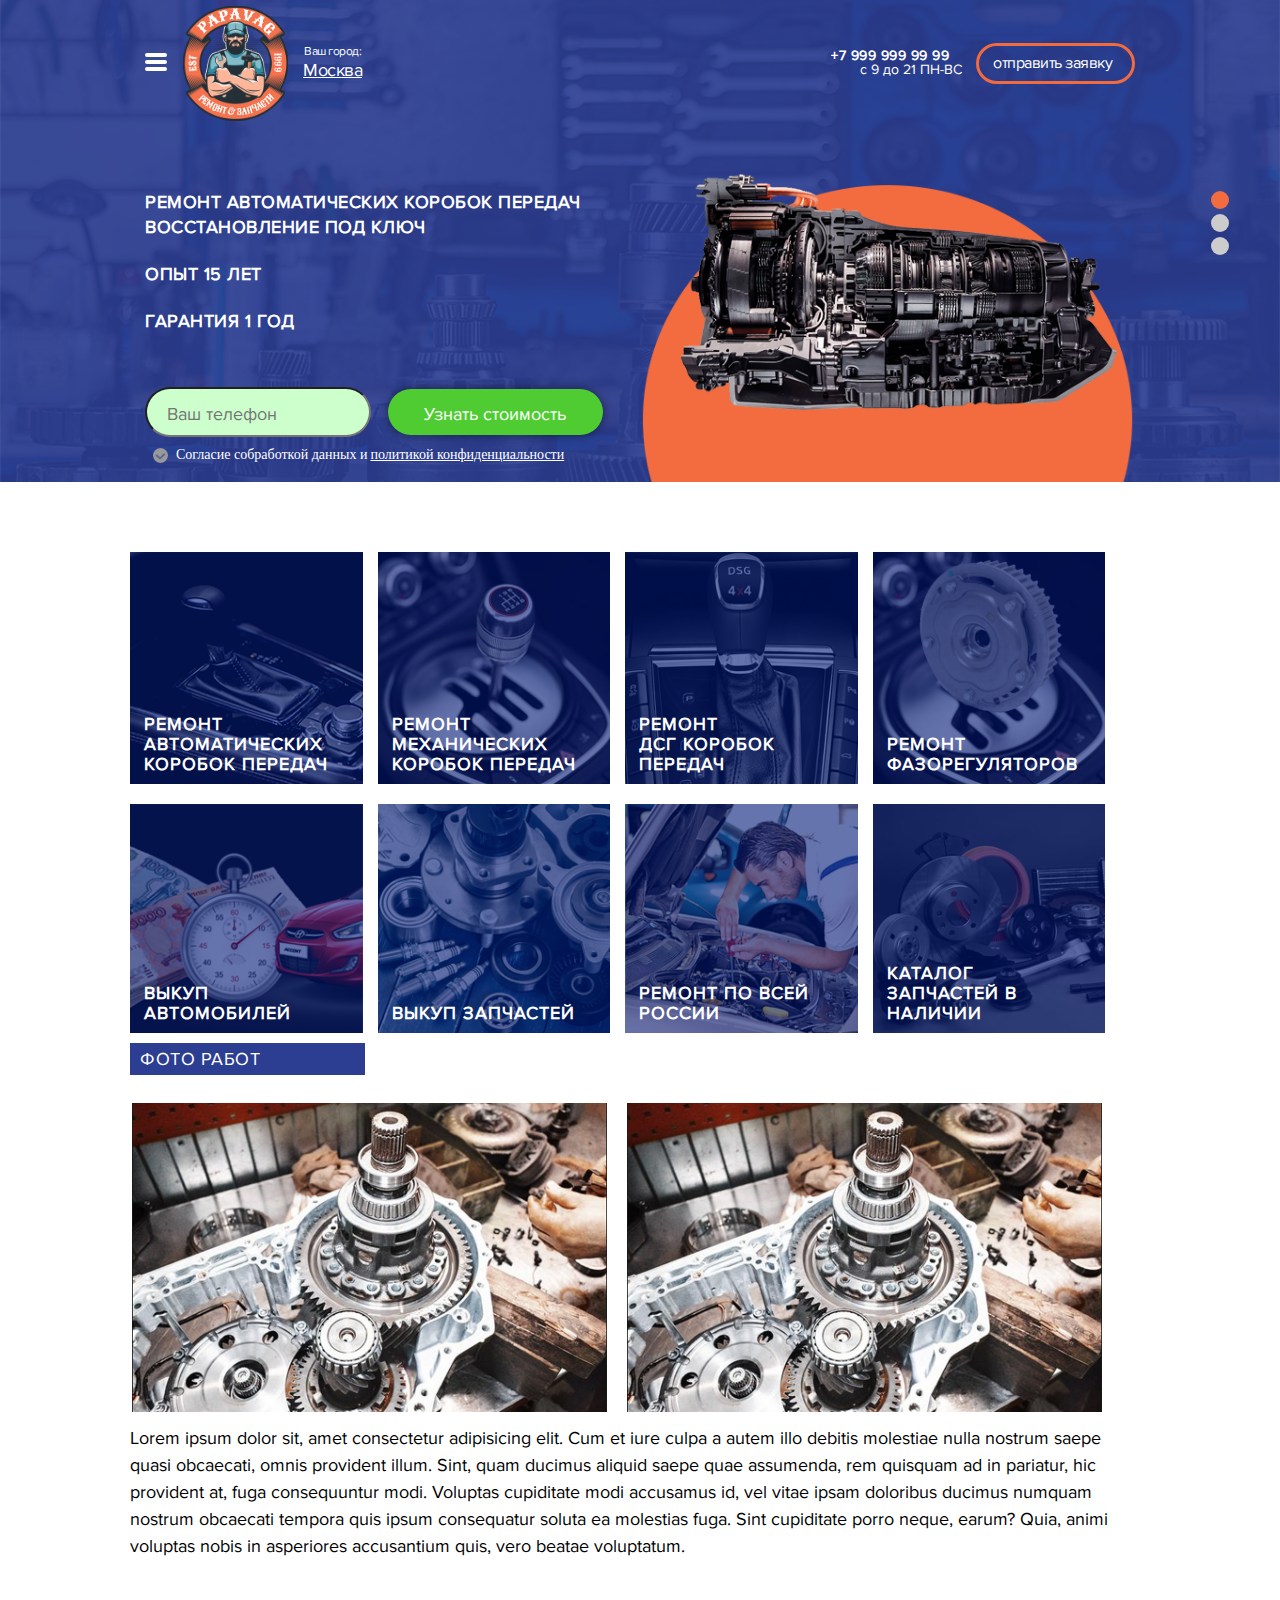
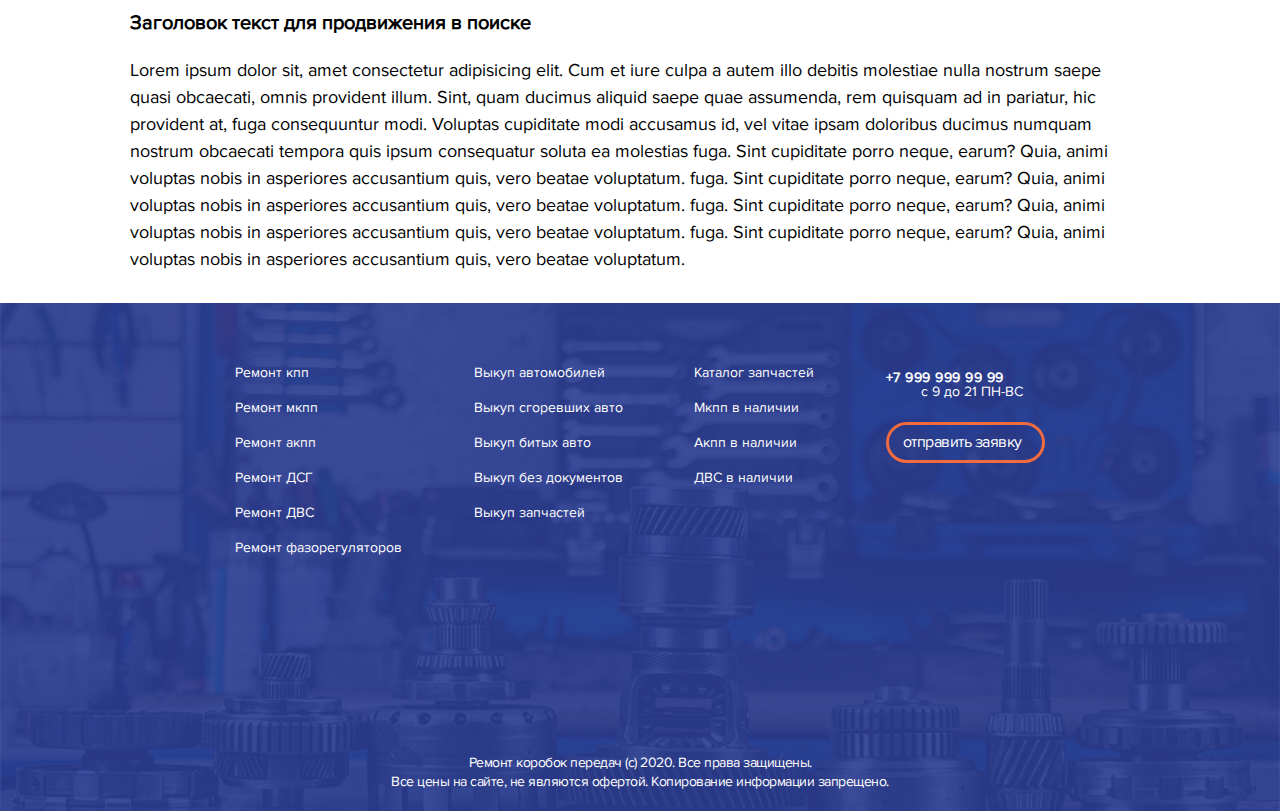
<file: index.html>
<!DOCTYPE html>
<html lang="en">
<head>
	<meta charset="UTF-8">
	<meta name="viewport" content="width=	, initial-scale=1.0">
	<link rel="stylesheet" href="css/style.css">
	 <link
      rel="stylesheet"
      href="https://unpkg.com/swiper/swiper-bundle.min.css"
    />
	<title>Document</title>
</head>
<body>

<div class="menu" id="menu">
	<div class="menu-top">
		<div class="menu-top__logo">
		<img src="img/header/menu_logo.png" alt="">
	</div>
	<div class="menu-top__close">
		<img src="img/header/closed.png" alt="">
	</div>
	</div>
	<div class="menu-body">
		<ul class="menu-body__list">
			<li><a href="">Главная</a></li>
			<li><a href="">О нас</a></li>
			<li><a href="">Ремонт МКПП</a></li>
			<li><a href="">Ремонт ДСГ</a></li>
			<li><a href="AKP.html">Ремонт АКПП</a></li>
			<li><a href="">Ремонт фазорегуляторов</a></li>
			<li><a href="car.html">Выкуп авто</a></li>
			<li><a href="">Выкуп запчастей</a></li>
			<li><a href="">Ремонт для регионов (отправка CDEK)</a></li>
			<li><a href="">Каталог запчастей</a></li>
			<li><a href="">- подраздел один</a></li>
			<li><a href="">- подраздел два</a></li>
			<li><a href="">- подраздел три</a></li>
			<li><a href="">Контакты</a></li>
		</ul>
	</div>
</div>	<div class="wrapper">
		<div class="hiro">
<header>
	<div class="container">
		<div class="header-body">
			<div class="header-body__column">
				<div class="menu__btn" >
					
				</div>
				<div class="header__logo">
					<img src="img/header/logo.png" alt="">
					<p>Ваш город:<br> <span>Москва</span></p>
				</div>
			</div>
			<div class="header-body__column">
				<div class="header-body__column-contact">
					<p>+7 999 999 99 99</p>
					<p>с 9 до 21 ПН-ВС</p>
				</div>
				<div class="header-body__column-btn">
					<a href="">отправить заявку</a>
				</div>
				<div class="header-body__column-mob_png">
					<img src="img/header/header-mob.png" alt="">
				</div>
			</div>
		</div>
	</div>
</header>		<div class="slider">
			
			<div class="container">
				<div class="slider-contain">
				<div class="slider-track">
					<div class="slider__item-1 slider-item">
						
						<div class="slider__item-1_column">
							<div class="slider__item_title">
								ремонт автоматических коробок передач восстановление под ключ
							</div>
							<div class="slider__item_exp">
								опыт 15 лет
							</div>
							<div class="slider__item_gar">
								гарантия 1 год
							</div>
							
								<img src="img/slider/slide1.png " class="mob_disp_i" alt="">
							

							<div class="slider__item-1-form">
								<form action="#">
									<input type="text"  placeholder="Ваш телефон" class="input__phone">
									<input type="submit" value="Узнать стоимость" class="input_coast">
								</form>
								
							</div>
							<div class="slider__item-1-polit">
								<input type="checkbox" name="agree" id="agree"><label for="agree" id="agreeL">Согласие с <span class="mob_none">обработкой данных и </span> <span class="underline"> политикой конфиденциальности</span></label>
							</div>
							
						</div>
						<div class="slider__item-1_column " >
							<div class="slider__item-1_img mob_none_i">
								<img src="img/slider/slide1.png" alt="">
							</div>
							
						</div>


					</div>
					<div class="slider__item-1 slider-item">
						
						<div class="slider__item-1_column">
							<div class="slider__item_title">
								ремонт автоматических коробок передач восстановление под ключ
							</div>
							<div class="slider__item_exp">
								опыт 15 лет
							</div>
							<div class="slider__item_gar">
								гарантия 1 год
							</div>
							
								<img src="img/slider/slide1.png " class="mob_disp_i" alt="">
							

							<div class="slider__item-1-form">
								<form action="#">
									<input type="text"  placeholder="Ваш телефон" class="input__phone">
									<input type="submit" value="Узнать стоимость" class="input_coast">
								</form>
								
							</div>
							<div class="slider__item-1-polit">
								<input type="checkbox" name="agree" id="agree"><label for="agree" id="agreeL">Согласие с <span class="mob_none">обработкой данных и </span> <span class="underline"> политикой конфиденциальности</span></label>
							</div>
							
						</div>
						<div class="slider__item-1_column " >
							<div class="slider__item-1_img mob_none_i">
								<img src="img/slider/slide1.png" alt="">
							</div>
							
						</div>


					</div>
					<div class="slider__item-1 slider-item">
						
						<div class="slider__item-1_column">
							<div class="slider__item_title">
								ремонт автоматических коробок передач восстановление под ключ
							</div>
							<div class="slider__item_exp">
								опыт 15 лет
							</div>
							<div class="slider__item_gar">
								гарантия 1 год
							</div>
							
								<img src="img/slider/slide1.png " class="mob_disp_i" alt="">
							

							<div class="slider__item-1-form">
								<form action="#">
									<input type="text"  placeholder="Ваш телефон" class="input__phone">
									<input type="submit" value="Узнать стоимость" class="input_coast">
								</form>
								
							</div>
							<div class="slider__item-1-polit">
								<input type="checkbox" name="agree" id="agree"><label for="agree" id="agreeL">Согласие с <span class="mob_none">обработкой данных и </span> <span class="underline"> политикой конфиденциальности</span></label>
							</div>
							
						</div>
						<div class="slider__item-1_column " >
							<div class="slider__item-1_img mob_none_i">
								<img src="img/slider/slide1.png" alt="">
							</div>
							
						</div>


					</div>
				</div>

			</div>

			<div class="pag">
			<div class="btn_1 active"></div>
			<div class="btn_2"></div>
			<div class="btn_3"></div>
		</div>

		</div>
		</div>
		

			
	</div>
			

	<div class="mob__mes">
				<a href="" class="mob__wp">
					<img src="img/block_2/wp.png" alt="">
				</a>
				<a href="" class="mob__viber"><img src="img/block_2/viber.png" alt=""></a>
			</div>


	<div class="block_2">
		<div class="container">
			<div class="block_2-body">
				<div class="block_2-body__column AKP" >
					
					<img src="img/block_2/01.png" alt="">
					<div class="block-2-body__hover">
						Ремонт автоматических коробок передач
					</div>
					<span class="block_2__bg"></span>
				</div>
				<div class="block_2-body__column">
					<img src="img/block_2/02.png" alt="">
					<div class="block-2-body__hover">
						Ремонт механических коробок передач
					</div>
					<span class="block_2__bg"></span>
				</div>
				<div class="block_2-body__column">
					<img src="img/block_2/03.png" alt="">
					<div class="block-2-body__hover">
						Ремонт <br>Дсг коробок передач
					</div>
					<span class="block_2__bg"></span>
				</div>
				<div class="block_2-body__column">
					<img src="img/block_2/04.png" alt="">
					<div class="block-2-body__hover">
						Ремонт фазорегуляторов
					</div>
					<span class="block_2__bg"></span>
				</div>
				<div class="block_2-body__column">
					<img src="img/block_2/05.png" alt="">
					<div class="block-2-body__hover">
						Выкуп автомобилей
					</div>
					<span class="block_2__bg"></span>
				</div>
				<div class="block_2-body__column">
					<img src="img/block_2/06.png" alt="">
					<div class="block-2-body__hover">
						Выкуп запчастей
					</div>
					<span class="block_2__bg"></span>
				</div>
				<div class="block_2-body__column">
					<img src="img/block_2/07.png" alt="">
					<div class="block-2-body__hover">
						Ремонт по всей россии
					</div>
					<span class="block_2__bg"></span>
				</div>
				<div class="block_2-body__column">
					<img src="img/block_2/08.png" alt="">
					<div class="block-2-body__hover">
						Каталог <br>запчастей в наличии
					</div>
					<span class="block_2__bg"></span>
				</div>
			</div>
		</div>

		<div class="container mob_slider_1">

			
			


			<div class="swiper-container mySwiper">
      <div class="swiper-wrapper">
        <div class="swiper-slide">
        	<div class="block_2-body__column AKP">
        		
        			<img src="img/block_2/01.png" alt="">
					<div class="block-2-body__hover">
						Ремонт автоматических коробок передач
					</div>
					<span class="block_2__bg"></span>
        		
					
				</div>
        </div>
        <div class="swiper-slide">
        	<div class="block_2-body__column">
					<img src="img/block_2/02.png" alt="">
					<div class="block-2-body__hover">
						Ремонт автоматических коробок передач
					</div>
					<span class="block_2__bg"></span>
				</div>
			</div>
        <div class="swiper-slide">
        	<div class="block_2-body__column">
					<img src="img/block_2/03.png" alt="">
					<div class="block-2-body__hover">
						Ремонт <br>Дсг коробок передач
					</div>
					<span class="block_2__bg"></span>
				</div>
        </div>
        <div class="swiper-slide">
        	<div class="block_2-body__column">
					<img src="img/block_2/04.png" alt="">
					<div class="block-2-body__hover">
						Ремонт фазорегуляторов
					</div>
					<span class="block_2__bg"></span>
				</div>
        </div>
        <div class="swiper-slide">
        	<div class="block_2-body__column">
					<img src="img/block_2/05.png" alt="">
					<div class="block-2-body__hover">
						Выкуп автомобилей
					</div>
					<span class="block_2__bg"></span>
				</div>
        </div>
        <div class="swiper-slide">
        	<div class="block_2-body__column">
					<img src="img/block_2/06.png" alt="">
					<div class="block-2-body__hover">
						Выкуп запчастей
					</div>
					<span class="block_2__bg"></span>
				</div>
        </div>
        <div class="swiper-slide">
        	<div class="block_2-body__column">
					<img src="img/block_2/07.png" alt="">
					<div class="block-2-body__hover">
						Ремонт по всей россии
					</div>
					<span class="block_2__bg"></span>
				</div>
        </div>
        <div class="swiper-slide">
        	<div class="block_2-body__column">
					<img src="img/block_2/08.png" alt="">
					<div class="block-2-body__hover">
						Каталог <br>запчастей в наличии
					</div>
					<span class="block_2__bg"></span>
				</div>
        </div>
        
      </div>
    </div>


		</div>
		 


	</div>


	<div class="block_3">
		<div class="container">
			<div class="block_3__title">
				Фото работ
			</div>

			<div class="block_3-container">
				<div class="block_3-track">
					<div class=" block_3__item">
						
					</div>	
					
					<div class="block_3__item">
						
					</div>
					<div class=" block_3__item">
						
					</div>
					
				</div>
				<div class="pag w">
			<div class="btn_w1 active"></div>
			<div class="btn_w2"></div>
			<div class="btn_w3"></div>
			</div>



		</div>
		<div class="block-3__p mob_none_i">
			Lorem ipsum dolor sit, amet consectetur adipisicing elit. Cum et iure culpa a autem illo debitis molestiae nulla nostrum saepe quasi obcaecati, omnis provident illum. Sint, quam ducimus aliquid saepe quae assumenda, rem quisquam ad in pariatur, hic provident at, fuga consequuntur modi. Voluptas cupiditate modi accusamus id, vel vitae ipsam doloribus ducimus numquam nostrum obcaecati tempora quis ipsum consequatur soluta ea molestias fuga. Sint cupiditate porro neque, earum? Quia, animi voluptas nobis in asperiores accusantium quis, vero beatae voluptatum.
		</div>
		<div class="block-3__text-title">
			Заголовок текст для продвижения в поиске
		</div>
		<div class="block-3__p ">
			Lorem ipsum dolor sit, amet consectetur adipisicing elit. Cum et iure culpa a autem illo debitis molestiae nulla nostrum saepe quasi obcaecati, omnis provident illum. Sint, quam ducimus aliquid saepe quae assumenda, rem quisquam ad in pariatur, hic provident at, fuga consequuntur modi. Voluptas cupiditate modi accusamus id, vel vitae ipsam doloribus ducimus numquam nostrum obcaecati tempora quis ipsum consequatur soluta ea molestias <span class="spoiler_text"> fuga. Sint cupiditate porro neque, earum? Quia, animi voluptas nobis in asperiores accusantium quis, vero beatae voluptatum. fuga. Sint cupiditate porro neque, earum? Quia, animi voluptas nobis in asperiores accusantium quis, vero beatae voluptatum. fuga. Sint cupiditate porro neque, earum? Quia, animi voluptas nobis in asperiores accusantium quis, vero beatae voluptatum. fuga. Sint cupiditate porro neque, earum? Quia, animi voluptas nobis in asperiores accusantium quis, vero beatae voluptatum.</span> 
		</div>
		<div class="open_spoiler">
			раскрыть текст
		</div>
	</div>



	</div>
	


<footer>
	<div class="footer-container">
		<div class="footer-body">
			<div class="footer__column">
				<ul class="footer-list">
					<li><a href="">Ремонт кпп</a></li>
					<li><a href="">Ремонт мкпп</a></li>
					<li><a href="">Ремонт акпп</a></li>
					<li><a href="">Ремонт ДСГ</a></li>
					<li><a href="">Ремонт ДВС</a></li>
					<li><a href="">Ремонт фазорегуляторов</a></li>
				</ul>
			</div>
			<div class="footer__column">
				<ul class="footer-list">
					<li><a href="">Выкуп автомобилей</a></li>
					<li><a href="">Выкуп сгоревших авто</a></li>
					<li><a href="">Выкуп битых авто</a></li>
					<li><a href="">Выкуп без документов</a></li>
					<li><a href="">Выкуп запчастей</a></li>
				</ul>
			</div>
			<div class="footer__column">
				<ul class="footer-list">
					<li><a href="">Каталог запчастей</a></li>
					<li><a href="">Мкпп в наличии</a></li>
					<li><a href="">Акпп в наличии</a></li>
					<li><a href="">ДВС в наличии</a></li>
				</ul>
			</div>
			<div class="footer__column">
				<div class="header-body__column-contact footer_contacts">
					<p>+7 999 999 99 99</p>
					<p>с 9 до 21 ПН-ВС</p>
				</div>
				<div class="header-body__column-btn footer_btn">
					<a href="">отправить заявку</a>
				</div>
			</div>
		</div>
		<div class="mob__mes footer_mob">
				<a href="" class="mob__wp fot_wp">
					<img src="img/footer/wp.png" alt="">
				</a>
				<a href="" class="mob__viber fot_viber"><img src="img/footer/viber.png" alt=""></a>
			</div>
		<div class="footer_ps">Ремонт коробок передач (с) 2020. Все права защищены.<br>Все цены на сайте, не являются офертой. Копирование информации запрещено.</div>
	</div>
</footer>
 <script src="https://unpkg.com/swiper/swiper-bundle.min.js"></script>

    <!-- Initialize Swiper -->
    <script>
      var swiper = new Swiper(".mySwiper", {
      	slidesPerView: 2,
      });
    </script>
  
<script src="js/slider.js"></script>
<script src="https://ajax.googleapis.com/ajax/libs/jquery/3.1.1/jquery.min.js"></script>
<script src="js/script.js"></script>

</body>
</html>
</file>
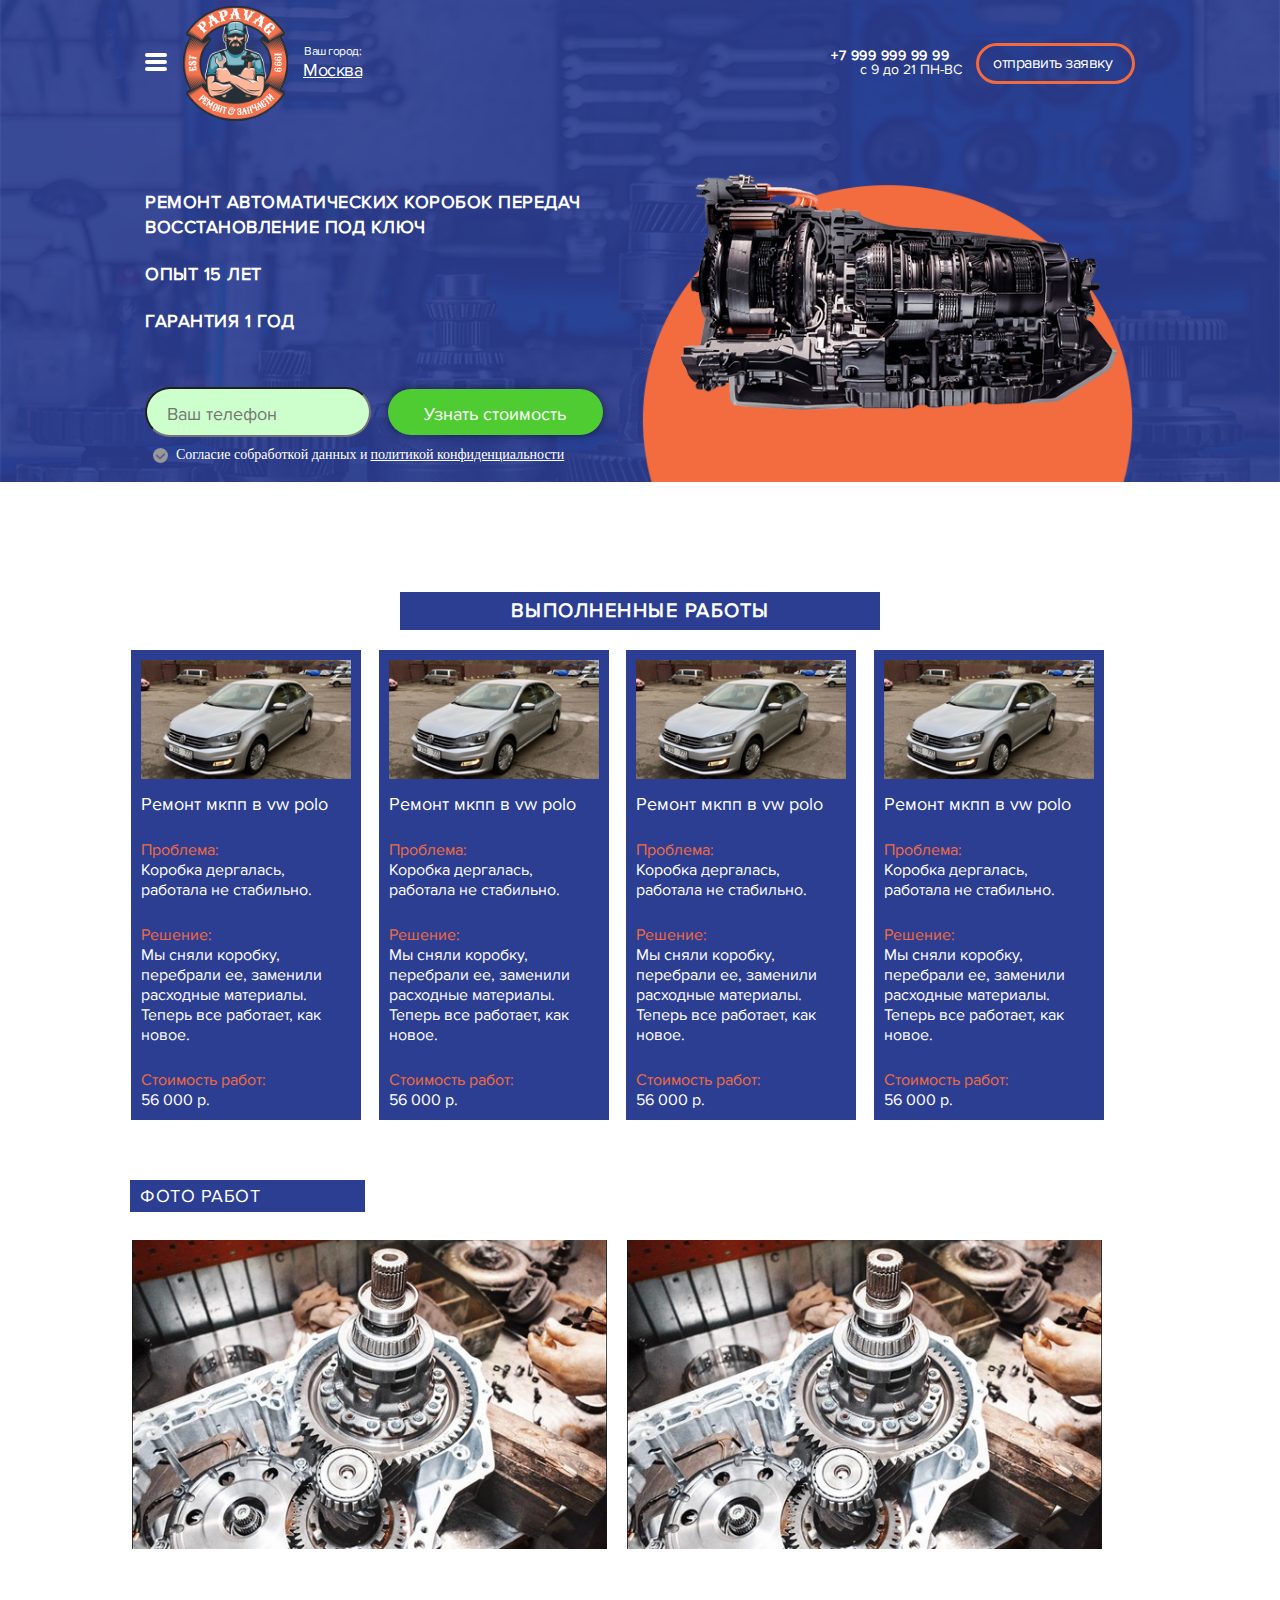
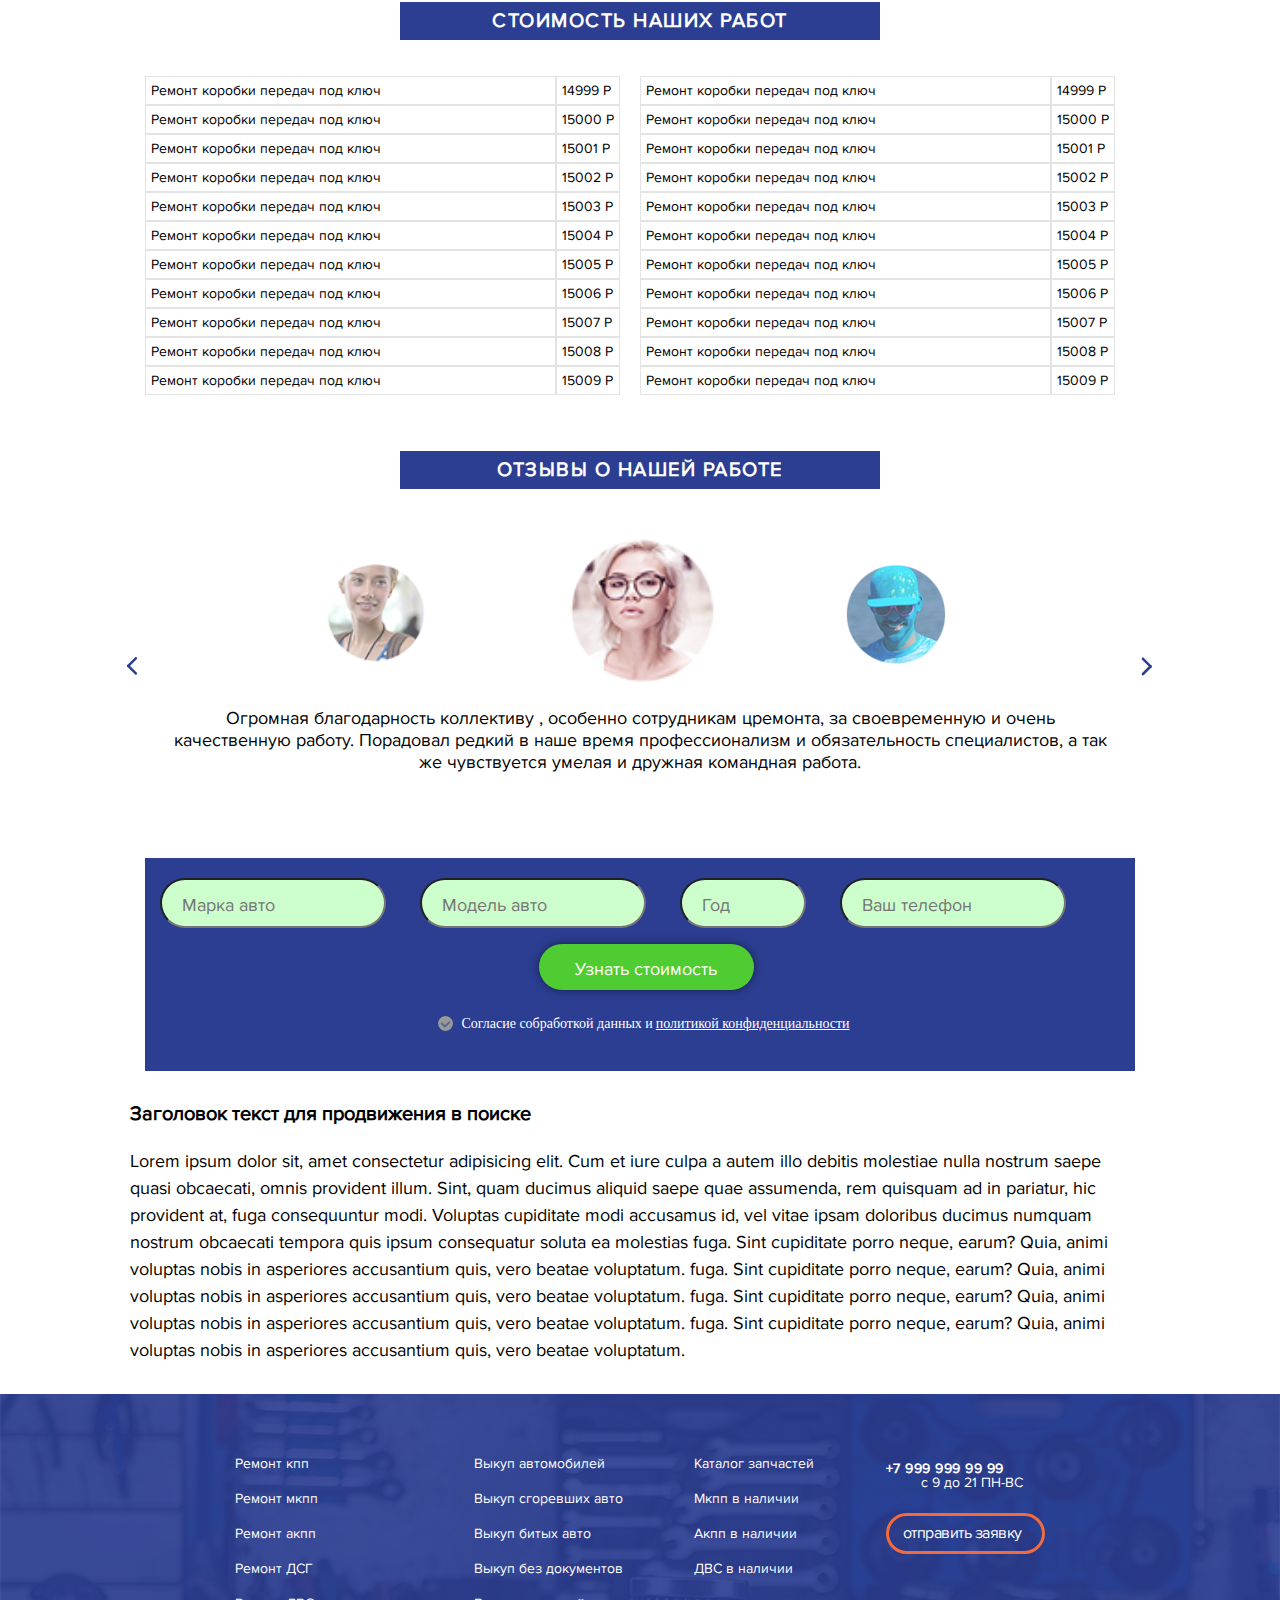
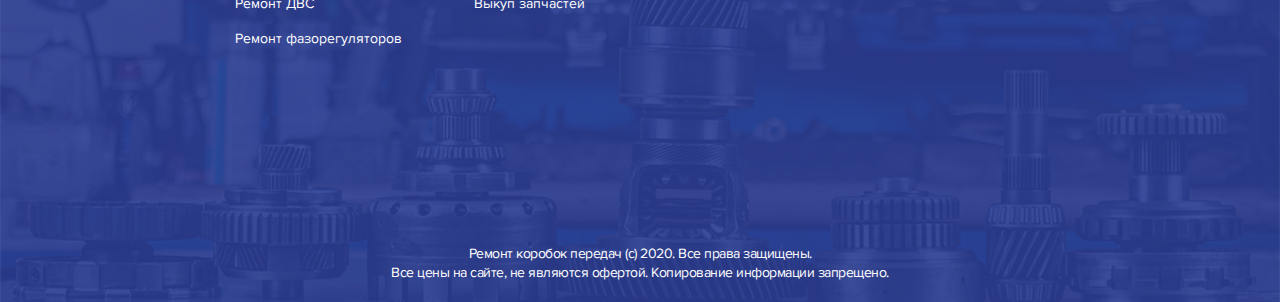
<file: AKP.html>
<!DOCTYPE html>
<html lang="en">
<head>
	<meta charset="UTF-8">
	<meta name="viewport" content="width=	, initial-scale=1.0">
	<link rel="stylesheet" href="css/style.css">
	 <link
      rel="stylesheet"
      href="https://unpkg.com/swiper/swiper-bundle.min.css"
    />
	<title>Document</title>
</head>
<body>

<div class="menu" id="menu">
	<div class="menu-top">
		<div class="menu-top__logo">
		<img src="img/header/menu_logo.png" alt="">
	</div>
	<div class="menu-top__close">
		<img src="img/header/closed.png" alt="">
	</div>
	</div>
	<div class="menu-body">
		<ul class="menu-body__list">
			<li><a href="">Главная</a></li>
			<li><a href="">О нас</a></li>
			<li><a href="">Ремонт МКПП</a></li>
			<li><a href="">Ремонт ДСГ</a></li>
			<li><a href="AKP.html">Ремонт АКПП</a></li>
			<li><a href="">Ремонт фазорегуляторов</a></li>
			<li><a href="car.html">Выкуп авто</a></li>
			<li><a href="">Выкуп запчастей</a></li>
			<li><a href="">Ремонт для регионов (отправка CDEK)</a></li>
			<li><a href="">Каталог запчастей</a></li>
			<li><a href="">- подраздел один</a></li>
			<li><a href="">- подраздел два</a></li>
			<li><a href="">- подраздел три</a></li>
			<li><a href="">Контакты</a></li>
		</ul>
	</div>
</div>	<div class="wrapper">
		<div class="hiro">
<header>
	<div class="container">
		<div class="header-body">
			<div class="header-body__column">
				<div class="menu__btn" >
					
				</div>
				<div class="header__logo">
					<img src="img/header/logo.png" alt="">
					<p>Ваш город:<br> <span>Москва</span></p>
				</div>
			</div>
			<div class="header-body__column">
				<div class="header-body__column-contact">
					<p>+7 999 999 99 99</p>
					<p>с 9 до 21 ПН-ВС</p>
				</div>
				<div class="header-body__column-btn">
					<a href="">отправить заявку</a>
				</div>
				<div class="header-body__column-mob_png">
					<img src="img/header/header-mob.png" alt="">
				</div>
			</div>
		</div>
	</div>
</header>		<div class="slider">
			
			<div class="container">
				<div class="slider-contain">
				<div class="slider-track">
					<div class="slider__item-1 slider-item">
						
						<div class="slider__item-1_column">
							<div class="slider__item_title">
								ремонт автоматических коробок передач восстановление под ключ
							</div>
							<div class="slider__item_exp">
								опыт 15 лет
							</div>
							<div class="slider__item_gar">
								гарантия 1 год
							</div>
							
								<img src="img/slider/slide1.png " class="mob_disp_i" alt="">
							

							<div class="slider__item-1-form">
								<form action="#">
									<input type="text"  placeholder="Ваш телефон" class="input__phone">
									<input type="submit" value="Узнать стоимость" class="input_coast">
								</form>
								
							</div>
							<div class="slider__item-1-polit">
								<input type="checkbox" name="agree" id="agree"><label for="agree" id="agreeL">Согласие с <span class="mob_none">обработкой данных и </span> <span class="underline"> политикой конфиденциальности</span></label>
							</div>
							
						</div>
						<div class="slider__item-1_column " >
							<div class="slider__item-1_img mob_none_i">
								<img src="img/slider/slide1.png" alt="">
							</div>
							
						</div>


					</div>
					
					
				</div>

			</div>

			
		</div>

		</div>
		</div>
		


			
	</div>
			

	<div class="mob__mes">
				<a href="" class="mob__wp">
					<img src="img/block_2/wp.png" alt="">
				</a>
				<a href="" class="mob__viber"><img src="img/block_2/viber.png" alt=""></a>
			</div>


	<div class="block_2">
		<div class="block__title">
				Выполненные работы
			</div>
		<div class="container akp_container">
			
			<div class="block_2-body">
				<div class="block_2-body__column akp_block_2">
					
					<div class="block_2-body__column-info">
						<img src="img/AKP_work/01.png" alt="">
						<div class="akp_title">
							Ремонт мкпп в vw polo
						</div>
						<div class="akp_problem">
							<span>Проблема:</span><br> Коробка дергалась, работала не стабильно.
						</div>
						<div class="akp_dec">
							<span>Решение:</span><br> Мы сняли коробку, перебрали ее, заменили расходные материалы. Теперь все работает, как новое.
						</div>
						<div class="akp_price">
							<span>Стоимость работ:</span><br> 56 000 р.
						</div>
					</div>
				</div>
				<div class="block_2-body__column akp_block_2">
					<div class="block_2-body__column-info">
						<img src="img/AKP_work/01.png" alt="">
						<div class="akp_title">
							Ремонт мкпп в vw polo
						</div>
						<div class="akp_problem">
							<span>Проблема:</span><br> Коробка дергалась, работала не стабильно.
						</div>
						<div class="akp_dec">
							<span>Решение:</span><br> Мы сняли коробку, перебрали ее, заменили расходные материалы. Теперь все работает, как новое.
						</div>
						<div class="akp_price">
							<span>Стоимость работ:</span><br> 56 000 р.
						</div>
					</div>
				</div>
				<div class="block_2-body__column akp_block_2">
					<div class="block_2-body__column-info">
						<img src="img/AKP_work/01.png" alt="">
						<div class="akp_title">
							Ремонт мкпп в vw polo
						</div>
						<div class="akp_problem">
							<span>Проблема:</span><br> Коробка дергалась, работала не стабильно.
						</div>
						<div class="akp_dec">
							<span>Решение:</span><br> Мы сняли коробку, перебрали ее, заменили расходные материалы. Теперь все работает, как новое.
						</div>
						<div class="akp_price">
							<span>Стоимость работ:</span><br> 56 000 р.
						</div>
					</div>
				</div>
				<div class="block_2-body__column akp_block_2">
					<div class="block_2-body__column-info">
						<img src="img/AKP_work/01.png" alt="">
						<div class="akp_title">
							Ремонт мкпп в vw polo
						</div>
						<div class="akp_problem">
							<span>Проблема:</span><br> Коробка дергалась, работала не стабильно.
						</div>
						<div class="akp_dec">
							<span>Решение:</span><br> Мы сняли коробку, перебрали ее, заменили расходные материалы. Теперь все работает, как новое.
						</div>
						<div class="akp_price">
							<span>Стоимость работ:</span><br> 56 000 р.
						</div>
					</div>
				</div>
				
				
				
				
			</div>
		</div>


	<div class="akp-block_2-container">
				<div class="akp-block_2-track">
					<div class=" akp-block_2__item">
						<div class="block_2-body__column-info">
						<img src="img/AKP_work/01.png" alt="">
						<div class="akp_title">
							Ремонт мкпп в vw polo
						</div>
						<div class="akp_problem">
							<span>Проблема:</span><br> Коробка дергалась, работала не стабильно.
						</div>
						<div class="akp_dec">
							<span>Решение:</span><br> Мы сняли коробку, перебрали ее, заменили расходные материалы. Теперь все работает, как новое.
						</div>
						<div class="akp_price">
							<span>Стоимость работ:</span><br> 56 000 р.
						</div>
					</div>
					</div>	
					
					<div class="akp-block_2__item">
						<div class="block_2-body__column-info">
						<img src="img/AKP_work/01.png" alt="">
						<div class="akp_title">
							Ремонт мкпп в vw polo
						</div>
						<div class="akp_problem">
							<span>Проблема:</span><br> Коробка дергалась, работала не стабильно.
						</div>
						<div class="akp_dec">
							<span>Решение:</span><br> Мы сняли коробку, перебрали ее, заменили расходные материалы. Теперь все работает, как новое.
						</div>
						<div class="akp_price">
							<span>Стоимость работ:</span><br> 56 000 р.
						</div>
					</div>
					</div>
					<div class=" akp-block_2__item">
						<div class="block_2-body__column-info">
						<img src="img/AKP_work/01.png" alt="">
						<div class="akp_title">
							Ремонт мкпп в vw polo
						</div>
						<div class="akp_problem">
							<span>Проблема:</span><br> Коробка дергалась, работала не стабильно.
						</div>
						<div class="akp_dec">
							<span>Решение:</span><br> Мы сняли коробку, перебрали ее, заменили расходные материалы. Теперь все работает, как новое.
						</div>
						<div class="akp_price">
							<span>Стоимость работ:</span><br> 56 000 р.
						</div>
					</div>
					</div>
					<div class=" akp-block_2__item">
						<div class="block_2-body__column-info">
						<img src="img/AKP_work/01.png" alt="">
						<div class="akp_title">
							Ремонт мкпп в vw polo
						</div>
						<div class="akp_problem">
							<span>Проблема:</span><br> Коробка дергалась, работала не стабильно.
						</div>
						<div class="akp_dec">
							<span>Решение:</span><br> Мы сняли коробку, перебрали ее, заменили расходные материалы. Теперь все работает, как новое.
						</div>
						<div class="akp_price">
							<span>Стоимость работ:</span><br> 56 000 р.
						</div>
					</div>
					</div>
					
				</div>
				<div class="pag akp_btn">
			<div class="akp_btn_1 active"></div>
			<div class="akp_btn_2"></div>
			<div class="akp_btn_3"></div>
			</div>



		</div>


		


	<div class="block_3">
		<div class="container">
			<div class="block_3__title akp_block_3__title">
				Фото работ
			</div>

			<div class="block_3-container">
				<div class="block_3-track">
					<div class=" block_3__item">
						
					</div>	
					
					<div class="block_3__item">
						
					</div>
					<div class=" block_3__item">
						
					</div>
					
				</div>
				<div class="pag w">
			<div class="btn_w1 active"></div>
			<div class="btn_w2"></div>
			<div class="btn_w3"></div>
			</div>



		</div>
		
	</div>

	<div class="block_4">
		<div class="block__title">
			Стоимость наших работ
		</div>
		<div class="container">
			<div class="block_4-body">
				<div class="block_4__column">
					<div class="block_4__column2">
						<ul class="block_4-list">
							<li>Ремонт коробки передач под ключ</li>
							<li>Ремонт коробки передач под ключ</li>
							<li>Ремонт коробки передач под ключ</li>
							<li>Ремонт коробки передач под ключ</li>
							<li>Ремонт коробки передач под ключ</li>
							<li>Ремонт коробки передач под ключ</li>
							<li>Ремонт коробки передач под ключ</li>
							<li>Ремонт коробки передач под ключ</li>
							<li>Ремонт коробки передач под ключ</li>
							<li>Ремонт коробки передач под ключ</li>
							<li>Ремонт коробки передач под ключ</li>
						</ul>
					</div>
					<div class="block_4__column2">
						<ul class="block_4-list">
							<li>14999 Р</li>
							<li>15000 Р</li>
							<li>15001 Р</li>
							<li>15002 Р</li>
							<li>15003 Р</li>
							<li>15004 Р</li>
							<li>15005 Р</li>
							<li>15006 Р</li>
							<li>15007 Р</li>
							<li>15008 Р</li>
							<li>15009 Р</li>
						</ul>
					</div>
				</div>
				<div class="block_4__column">
					<div class="block_4__column2">
						<ul class="block_4-list block_4-name">
							<li>Ремонт коробки передач под ключ</li>
							<li>Ремонт коробки передач под ключ</li>
							<li>Ремонт коробки передач под ключ</li>
							<li>Ремонт коробки передач под ключ</li>
							<li>Ремонт коробки передач под ключ</li>
							<li>Ремонт коробки передач под ключ</li>
							<li>Ремонт коробки передач под ключ</li>
							<li>Ремонт коробки передач под ключ</li>
							<li>Ремонт коробки передач под ключ</li>
							<li>Ремонт коробки передач под ключ</li>
							<li>Ремонт коробки передач под ключ</li>
						</ul>
					</div>
					<div class="block_4__column2">
						<ul class="block_4-list">
							<li>14999 Р</li>
							<li>15000 Р</li>
							<li>15001 Р</li>
							<li>15002 Р</li>
							<li>15003 Р</li>
							<li>15004 Р</li>
							<li>15005 Р</li>
							<li>15006 Р</li>
							<li>15007 Р</li>
							<li>15008 Р</li>
							<li>15009 Р</li>
						</ul>
					</div>
				</div>
			</div>
		</div>
	</div>

	<div class="block_5">
		<div class="block__title">Отзывы о нашей работе</div>
		<div class="contain">
<div class="slider-container">
	<div class="slider-track-icon">
		<div class="slider__item-icon active slider__item-user_1">
			<img src="img/slider_obsh/user_3.png" alt="">
			<p>Огромная благодарность коллективу , особенно сотрудникам цремонта, за своевременную и очень качественную работу. Порадовал редкий в наше время профессионализм и обязательность специалистов, а так же чувствуется умелая и дружная командная работа.</p>
			
		</div>
		<div class="slider__item-icon active slider__item-user_2">
			<img src="img/slider_obsh/user_1.png" alt="">
			<p>Lorem ipsum dolor sit amet consectetur adipisicing elit. Obcaecati, deleniti..</p>
		</div>
		<div class="slider__item-icon active slider__item-user_3">
			<img src="img/slider_obsh/user_2.png" alt=""><p>Lorem ipsum dolor sit amet consectetur adipisicing elit. Officiis possimus minima, maxime quos ipsam, similique magni dolore quo voluptatum voluptatibus iste. Officiis veniam ipsam eaque adipisci .</p>
		</div>
	</div>
	
	<div class="btn-prev"><img src="img/slider_obsh/left.png" alt=""></div>
	<div class="btn-next"><img src="img/slider_obsh/right.png" alt=""></div>
</div>		</div>
	</div>

	<div class="block_4_mob">
		<div class="block__title">
			Стоимость
		</div>
		<div class="block_4_mob-body">
			<ul class="block_4_mob-list">
				<li>Ремонт коробки передач мкпп</li>
				<li>14 999 рублей</li>
				<li>Ремонт коробки передач мкпп</li>
				<li>14 999 рублей</li>
				<li>Ремонт коробки передач мкпп</li>
				<li>14 999 рублей</li>
			</ul>
		</div>
	</div>

	<div class="block_6">
		<div class="container">

<form action="#" class="form">
	<input type="text" class="input__phone" placeholder="Марка авто">
	<input type="text"  class="input__phone" placeholder="Модель авто">
	<input type="text"  class="input__phone" id="year" placeholder="Год">
	<input type="text"  class="input__phone" placeholder="Ваш телефон">
	<p class="form_coast"><input type="submit" value="Узнать стоимость" class="input_coast"></p>
	<p class="form_accept"><input type="checkbox" name="agree" id="agree"><label for="agree" id="agreeL">Согласие с <span class="mob_none">обработкой данных и </span> <span class="underline"> политикой конфиденциальности</span></label></p>
</form>

<div class="form_mob">
	<p class="form_iphone_mob"><input type="text"  class="input__phone mob" placeholder="Ваш телефон"></p>
	<p class="form_coast mob"><input type="submit" value="Перезвоните мне" class="input_coast mob"></p>
	<p class="form_accept mob"><input type="checkbox" name="agree" id="agree_mob"><label for="agree_mob" class="form_label" id="agree_mob_label">Согласие с <span class="mob_none">обработкой данных и </span> <span class="underline"> политикой конфиденциальности</span></label></p>
</div>		</div>
	</div>

	<div class="block_7">
		<div class="container">
			<div class="block-3__text-title">
			Заголовок текст для продвижения в поиске
		</div>
		<div class="block-3__p ">
			Lorem ipsum dolor sit, amet consectetur adipisicing elit. Cum et iure culpa a autem illo debitis molestiae nulla nostrum saepe quasi obcaecati, omnis provident illum. Sint, quam ducimus aliquid saepe quae assumenda, rem quisquam ad in pariatur, hic provident at, fuga consequuntur modi. Voluptas cupiditate modi accusamus id, vel vitae ipsam doloribus ducimus numquam nostrum obcaecati tempora quis ipsum consequatur soluta ea molestias <span class="spoiler_text"> fuga. Sint cupiditate porro neque, earum? Quia, animi voluptas nobis in asperiores accusantium quis, vero beatae voluptatum. fuga. Sint cupiditate porro neque, earum? Quia, animi voluptas nobis in asperiores accusantium quis, vero beatae voluptatum. fuga. Sint cupiditate porro neque, earum? Quia, animi voluptas nobis in asperiores accusantium quis, vero beatae voluptatum. fuga. Sint cupiditate porro neque, earum? Quia, animi voluptas nobis in asperiores accusantium quis, vero beatae voluptatum.</span> 
		</div>
		<div class="open_spoiler">
			раскрыть текст
		</div>
		</div>
	</div>

</div>
	


<footer>
	<div class="footer-container">
		<div class="footer-body">
			<div class="footer__column">
				<ul class="footer-list">
					<li><a href="">Ремонт кпп</a></li>
					<li><a href="">Ремонт мкпп</a></li>
					<li><a href="">Ремонт акпп</a></li>
					<li><a href="">Ремонт ДСГ</a></li>
					<li><a href="">Ремонт ДВС</a></li>
					<li><a href="">Ремонт фазорегуляторов</a></li>
				</ul>
			</div>
			<div class="footer__column">
				<ul class="footer-list">
					<li><a href="">Выкуп автомобилей</a></li>
					<li><a href="">Выкуп сгоревших авто</a></li>
					<li><a href="">Выкуп битых авто</a></li>
					<li><a href="">Выкуп без документов</a></li>
					<li><a href="">Выкуп запчастей</a></li>
				</ul>
			</div>
			<div class="footer__column">
				<ul class="footer-list">
					<li><a href="">Каталог запчастей</a></li>
					<li><a href="">Мкпп в наличии</a></li>
					<li><a href="">Акпп в наличии</a></li>
					<li><a href="">ДВС в наличии</a></li>
				</ul>
			</div>
			<div class="footer__column">
				<div class="header-body__column-contact footer_contacts">
					<p>+7 999 999 99 99</p>
					<p>с 9 до 21 ПН-ВС</p>
				</div>
				<div class="header-body__column-btn footer_btn">
					<a href="">отправить заявку</a>
				</div>
			</div>
		</div>
		<div class="mob__mes footer_mob">
				<a href="" class="mob__wp fot_wp">
					<img src="img/footer/wp.png" alt="">
				</a>
				<a href="" class="mob__viber fot_viber"><img src="img/footer/viber.png" alt=""></a>
			</div>
		<div class="footer_ps">Ремонт коробок передач (с) 2020. Все права защищены.<br>Все цены на сайте, не являются офертой. Копирование информации запрещено.</div>
	</div>
</footer>
 <script src="https://unpkg.com/swiper/swiper-bundle.min.js"></script>

    <!-- Initialize Swiper -->
    <script>
      var swiper = new Swiper(".mySwiper", {
      	slidesPerView: 2,
      });
    </script>
  

<script src="https://ajax.googleapis.com/ajax/libs/jquery/3.1.1/jquery.min.js"></script>
<script src="js/slider.js"></script>
<script src="js/script.js"></script>

</body>
</html>
</file>
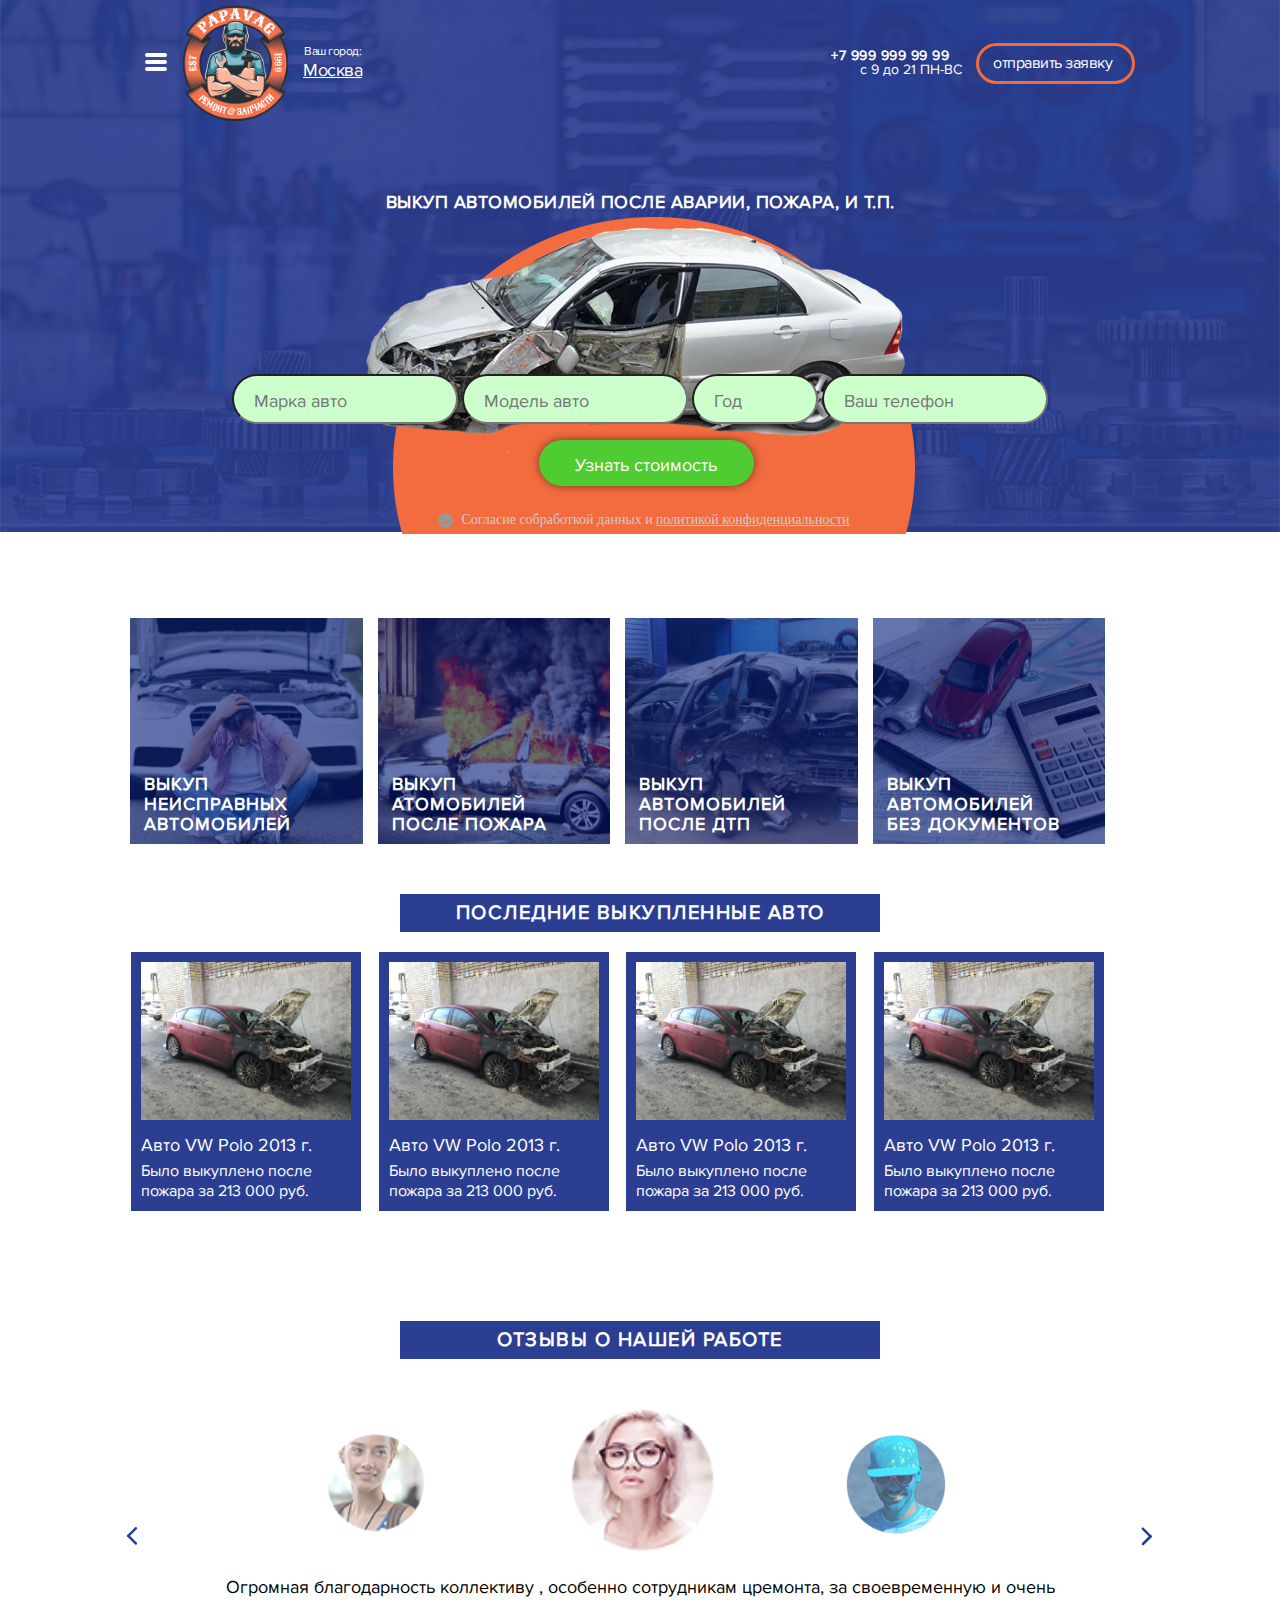
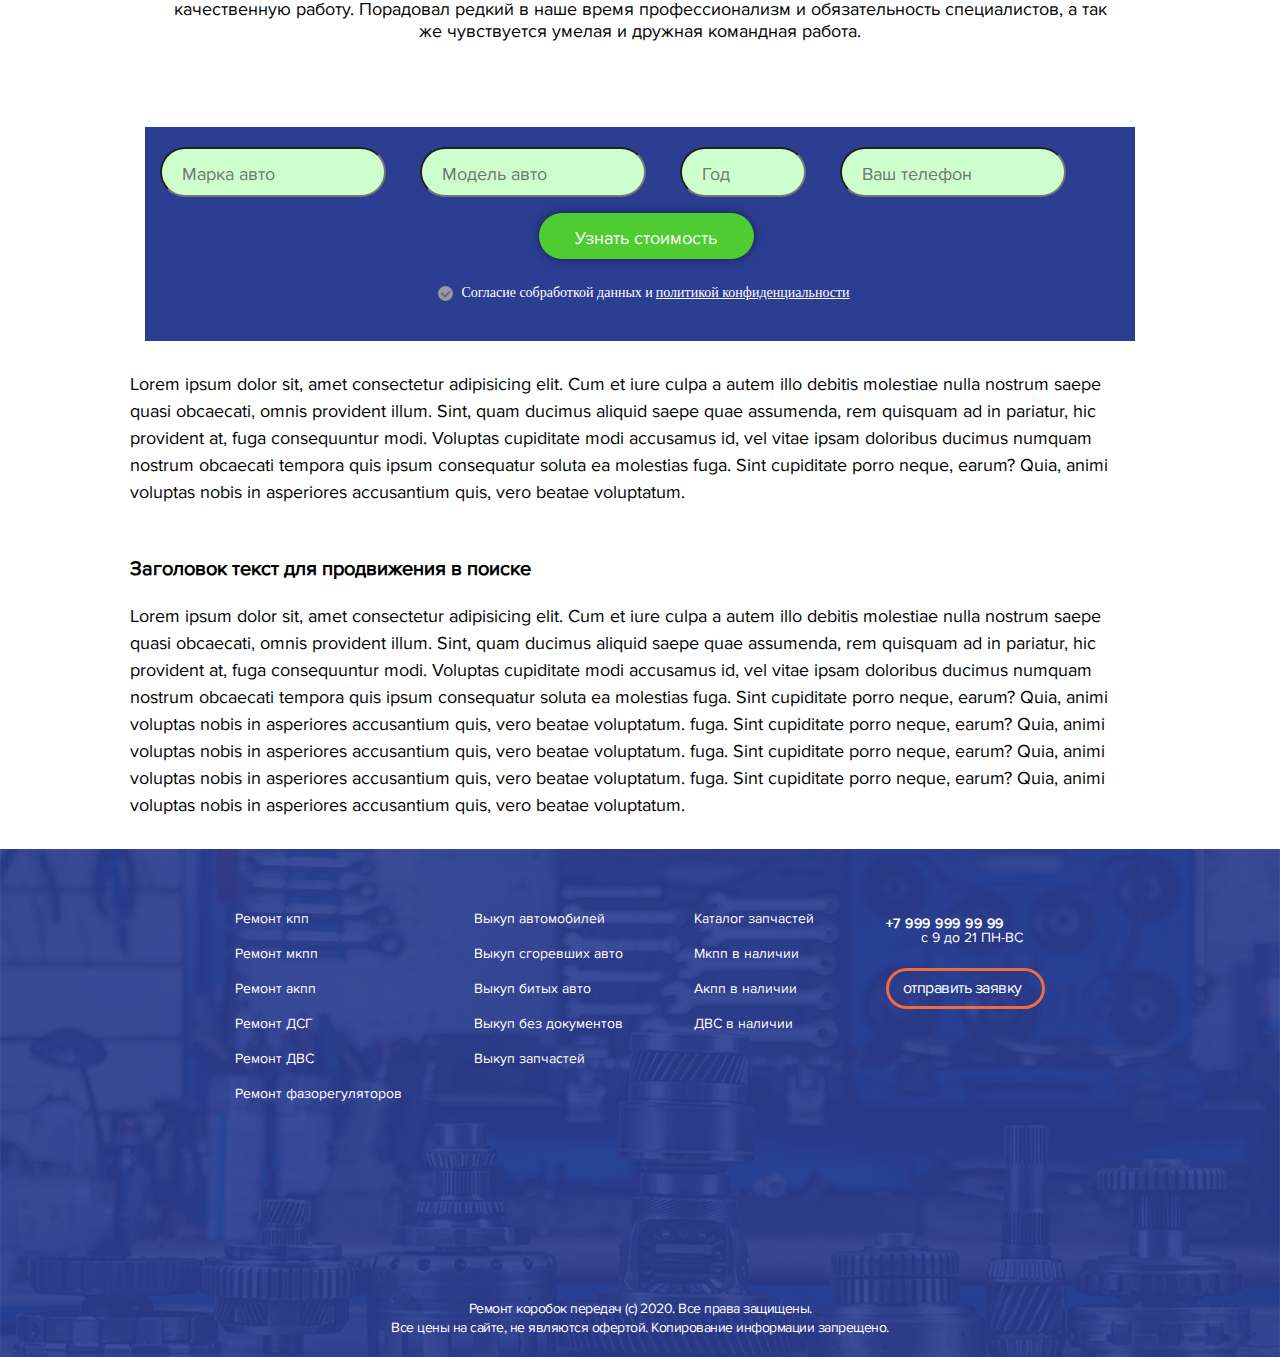
<file: car.html>
<!DOCTYPE html>
<html lang="en">
<head>
	<meta charset="UTF-8">
	<meta name="viewport" content="width=	, initial-scale=1.0">
	<link rel="stylesheet" href="css/style.css">
	 <link
      rel="stylesheet"
      href="https://unpkg.com/swiper/swiper-bundle.min.css"
    />
	<title>Document</title>
</head>
<body>

<div class="menu" id="menu">
	<div class="menu-top">
		<div class="menu-top__logo">
		<img src="img/header/menu_logo.png" alt="">
	</div>
	<div class="menu-top__close">
		<img src="img/header/closed.png" alt="">
	</div>
	</div>
	<div class="menu-body">
		<ul class="menu-body__list">
			<li><a href="">Главная</a></li>
			<li><a href="">О нас</a></li>
			<li><a href="">Ремонт МКПП</a></li>
			<li><a href="">Ремонт ДСГ</a></li>
			<li><a href="AKP.html">Ремонт АКПП</a></li>
			<li><a href="">Ремонт фазорегуляторов</a></li>
			<li><a href="car.html">Выкуп авто</a></li>
			<li><a href="">Выкуп запчастей</a></li>
			<li><a href="">Ремонт для регионов (отправка CDEK)</a></li>
			<li><a href="">Каталог запчастей</a></li>
			<li><a href="">- подраздел один</a></li>
			<li><a href="">- подраздел два</a></li>
			<li><a href="">- подраздел три</a></li>
			<li><a href="">Контакты</a></li>
		</ul>
	</div>
</div>	<div class="wrapper">
		<div class="hiro hiro_car">
<header>
	<div class="container">
		<div class="header-body">
			<div class="header-body__column">
				<div class="menu__btn" >
					
				</div>
				<div class="header__logo">
					<img src="img/header/logo.png" alt="">
					<p>Ваш город:<br> <span>Москва</span></p>
				</div>
			</div>
			<div class="header-body__column">
				<div class="header-body__column-contact">
					<p>+7 999 999 99 99</p>
					<p>с 9 до 21 ПН-ВС</p>
				</div>
				<div class="header-body__column-btn">
					<a href="">отправить заявку</a>
				</div>
				<div class="header-body__column-mob_png">
					<img src="img/header/header-mob.png" alt="">
				</div>
			</div>
		</div>
	</div>
</header>		<div class="slider">
			
			<div class="container">
				<div class="slider-contain contain_car">
				<div class="slider-track">
					<div class="slider__item-2 slider-item">
						
						<div class="slider__item-2_column">
							<div class="slider__item_title">
								Выкуп автомобилей после аварии, пожара, и т.п.
							</div>
								<img src="img/slider/slide2.png " class="mob_disp_i" alt="">
							</div>
						<div class="slider__item-2_column " >
							<div class="slider__item-2_img mob_none_i">
								<img src="img/slider/slide2.png" alt="">
							</div>
							
						</div>


					</div>
					
					
				</div>

			</div>

			
<form action="#" class="form_car">
	<input type="text" class="input__phone" placeholder="Марка авто">
	<input type="text"  class="input__phone" placeholder="Модель авто">
	<input type="text"  class="input__phone" id="year" placeholder="Год">
	<input type="text"  class="input__phone" placeholder="Ваш телефон">
	<p class="form_coast"><input type="submit" value="Узнать стоимость" class="input_coast"></p>
	<p class="form_accept"><input type="checkbox" name="agree" id="agree_car"><label for="agree_car" id="agreeL">Согласие с <span class="mob_none">обработкой данных и </span> <span class="underline"> политикой конфиденциальности</span></label></p>
</form>

<div class="form_car_mob">
	<p class="form_iphone_mob"><input type="text"  class="input__phone mob" placeholder="Ваш телефон"></p>
	<p class="form_coast mob"><input type="submit" value="Перезвоните мне" class="input_coast mob"></p>
	<p class="form_accept"><input type="checkbox" name="agree" id="agree_car"><label for="agree_car" id="agreeL">Согласие с <span class="mob_none">обработкой данных и </span> <span class="underline"> политикой конфиденциальности</span></label></p>
</div>		</div>
		</div>
		

			
	</div>
			

	<div class="mob__mes">
				<a href="" class="mob__wp">
					<img src="img/block_2/wp.png" alt="">
				</a>
				<a href="" class="mob__viber"><img src="img/block_2/viber.png" alt=""></a>
			</div>


	<div class="block_2">
		<div class="container">
			<div class="block_2-body">
				<div class="block_2-body__column AKP" >
					
					<img src="img/car_1_block/01.png" alt="">
					<div class="block-2-body__hover">
						Выкуп неисправных автомобилей
					</div>
					<span class="block_2__bg"></span>
				</div>
				<div class="block_2-body__column">
					<img src="img/car_1_block/02.png" alt="">
					<div class="block-2-body__hover">
						Выкуп атомобилей после пожара
					</div>
					<span class="block_2__bg"></span>
				</div>
				<div class="block_2-body__column">
					<img src="img/car_1_block/03.png" alt="">
					<div class="block-2-body__hover">
						Выкуп автомобилей после дтп
					</div>
					<span class="block_2__bg"></span>
				</div>
				<div class="block_2-body__column">
					<img src="img/car_1_block/04.png" alt="">
					<div class="block-2-body__hover">
						Выкуп автомобилей <br>без документов
					</div>
					<span class="block_2__bg"></span>
				</div>
				
				
				
				
			</div>
		</div>

		<div class="container mob_slider_1">

			
			


			<div class="swiper-container mySwiper">
      <div class="swiper-wrapper">
        <div class="swiper-slide">
        	<div class="block_2-body__column AKP">
        		
        			<img src="img/car_1_block/01.png" alt="">
					<div class="block-2-body__hover">
						Выкуп неисправных автомобилей
					</div>
					<span class="block_2__bg"></span>
        		
					
				</div>
        </div>
        <div class="swiper-slide">
        	<div class="block_2-body__column">
					<img src="img/car_1_block/02.png" alt="">
					<div class="block-2-body__hover">
						Выкуп атомобилей после пожара
					</div>
					<span class="block_2__bg"></span>
				</div>
			</div>
        <div class="swiper-slide">
        	<div class="block_2-body__column">
					<img src="img/car_1_block/03.png" alt="">
					<div class="block-2-body__hover">
						Выкуп автомобилей после дтп
					</div>
					<span class="block_2__bg"></span>
				</div>
        </div>
        <div class="swiper-slide">
        	<div class="block_2-body__column">
					<img src="img/car_1_block/04.png" alt="">
					<div class="block-2-body__hover">
						Выкуп автомобилей <br>без документов
					</div>
					<span class="block_2__bg"></span>
				</div>
        </div>
        
        
        
        
        
      </div>
    </div>


		</div>
		 


	</div>


	<div class="block_3">
		<div class="block__title">
				Последние выкупленные авто
			</div>
		<div class="container akp_container">
			
			<div class="block_2-body">
				<div class="block_2-body__column akp_block_2">
					
					<div class="block_2-body__column-info">
						<img src="img/car_2_block/01.png" alt="">
						<div class="akp_title">
							Авто VW Polo 2013 г.
						</div>
						<div class="akp_problem car_p">
							Было выкуплено после пожара за 213 000 руб.
						</div>
					</div>
				</div>
				<div class="block_2-body__column akp_block_2">
					<div class="block_2-body__column-info">
						<img src="img/car_2_block/01.png" alt="">
						<div class="akp_title">
							Авто VW Polo 2013 г.
						</div>
						<div class="akp_problem car_p">
							Было выкуплено после пожара за 213 000 руб.
						</div>
					</div>
				</div>
				<div class="block_2-body__column akp_block_2">
					<div class="block_2-body__column-info">
						<img src="img/car_2_block/01.png" alt="">
						<div class="akp_title">
							Авто VW Polo 2013 г.
						</div>
						<div class="akp_problem car_p">
							Было выкуплено после пожара за 213 000 руб.
						</div>
					</div>
				</div>
				<div class="block_2-body__column akp_block_2">
					<div class="block_2-body__column-info">
						<img src="img/car_2_block/01.png" alt="">
						<div class="akp_title">
							Авто VW Polo 2013 г.
						</div>
						<div class="akp_problem car_p">
							Было выкуплено после пожара за 213 000 руб.
						</div>
					</div>
				</div>
				
				
				
				
			</div>
		</div>


	</div>
	<div class="akp-block_2-container">
				<div class="akp-block_2-track">
					<div class=" akp-block_2__item">
						<div class="block_2-body__column-info">
						<img src="img/car_2_block/01.png" alt="">
						<div class="akp_title">
							Авто VW Polo 2013 г.
						</div>
						<div class="akp_problem car_p">
							Было выкуплено после пожара за 213 000 руб.
						</div>
					</div>
					</div>	
					
					<div class="akp-block_2__item">
						<div class="block_2-body__column-info">
						<img src="img/car_2_block/01.png" alt="">
						<div class="akp_title">
							Авто VW Polo 2013 г.
						</div>
						<div class="akp_problem car_p">
							Было выкуплено после пожара за 213 000 руб.
						</div>
					</div>
					</div>
					<div class=" akp-block_2__item">
						<div class="block_2-body__column-info">
						<img src="img/car_2_block/01.png" alt="">
						<div class="akp_title">
							Авто VW Polo 2013 г.
						</div>
						<div class="akp_problem car_p">
							Было выкуплено после пожара за 213 000 руб.
						</div>
					</div>
					</div>
					<div class=" akp-block_2__item">
						<div class="block_2-body__column-info">
						<img src="img/car_2_block/01.png" alt="">
						<div class="akp_title">
							Авто VW Polo 2013 г.
						</div>
						<div class="akp_problem car_p">
							Было выкуплено после пожара за 213 000 руб.
						</div>
					</div>
					</div>
					
				</div>
				<div class="pag akp_btn">
			<div class="akp_btn_1 active"></div>
			<div class="akp_btn_2"></div>
			<div class="akp_btn_3"></div>
			</div>



	</div>

	<div class="block_5">
		<div class="block__title">Отзывы о нашей работе</div>
		<div class="contain">
<div class="slider-container">
	<div class="slider-track-icon">
		<div class="slider__item-icon active slider__item-user_1">
			<img src="img/slider_obsh/user_3.png" alt="">
			<p>Огромная благодарность коллективу , особенно сотрудникам цремонта, за своевременную и очень качественную работу. Порадовал редкий в наше время профессионализм и обязательность специалистов, а так же чувствуется умелая и дружная командная работа.</p>
			
		</div>
		<div class="slider__item-icon active slider__item-user_2">
			<img src="img/slider_obsh/user_1.png" alt="">
			<p>Lorem ipsum dolor sit amet consectetur adipisicing elit. Obcaecati, deleniti..</p>
		</div>
		<div class="slider__item-icon active slider__item-user_3">
			<img src="img/slider_obsh/user_2.png" alt=""><p>Lorem ipsum dolor sit amet consectetur adipisicing elit. Officiis possimus minima, maxime quos ipsam, similique magni dolore quo voluptatum voluptatibus iste. Officiis veniam ipsam eaque adipisci .</p>
		</div>
	</div>
	
	<div class="btn-prev"><img src="img/slider_obsh/left.png" alt=""></div>
	<div class="btn-next"><img src="img/slider_obsh/right.png" alt=""></div>
</div>		</div>
	</div>

	<div class="block_6">
		<div class="container">

<form action="#" class="form">
	<input type="text" class="input__phone" placeholder="Марка авто">
	<input type="text"  class="input__phone" placeholder="Модель авто">
	<input type="text"  class="input__phone" id="year" placeholder="Год">
	<input type="text"  class="input__phone" placeholder="Ваш телефон">
	<p class="form_coast"><input type="submit" value="Узнать стоимость" class="input_coast"></p>
	<p class="form_accept"><input type="checkbox" name="agree" id="agree"><label for="agree" id="agreeL">Согласие с <span class="mob_none">обработкой данных и </span> <span class="underline"> политикой конфиденциальности</span></label></p>
</form>

<div class="form_mob">
	<p class="form_iphone_mob"><input type="text"  class="input__phone mob" placeholder="Ваш телефон"></p>
	<p class="form_coast mob"><input type="submit" value="Перезвоните мне" class="input_coast mob"></p>
	<p class="form_accept mob"><input type="checkbox" name="agree" id="agree_mob"><label for="agree_mob" class="form_label" id="agree_mob_label">Согласие с <span class="mob_none">обработкой данных и </span> <span class="underline"> политикой конфиденциальности</span></label></p>
</div>		</div>
	</div>
	
	<div class="block_7">
		<div class="container">
			<div class="block-3__p mob_none_i">
			Lorem ipsum dolor sit, amet consectetur adipisicing elit. Cum et iure culpa a autem illo debitis molestiae nulla nostrum saepe quasi obcaecati, omnis provident illum. Sint, quam ducimus aliquid saepe quae assumenda, rem quisquam ad in pariatur, hic provident at, fuga consequuntur modi. Voluptas cupiditate modi accusamus id, vel vitae ipsam doloribus ducimus numquam nostrum obcaecati tempora quis ipsum consequatur soluta ea molestias fuga. Sint cupiditate porro neque, earum? Quia, animi voluptas nobis in asperiores accusantium quis, vero beatae voluptatum.
		</div>
		<div class="block-3__text-title">
			Заголовок текст для продвижения в поиске
		</div>
		<div class="block-3__p ">
			Lorem ipsum dolor sit, amet consectetur adipisicing elit. Cum et iure culpa a autem illo debitis molestiae nulla nostrum saepe quasi obcaecati, omnis provident illum. Sint, quam ducimus aliquid saepe quae assumenda, rem quisquam ad in pariatur, hic provident at, fuga consequuntur modi. Voluptas cupiditate modi accusamus id, vel vitae ipsam doloribus ducimus numquam nostrum obcaecati tempora quis ipsum consequatur soluta ea molestias <span class="spoiler_text"> fuga. Sint cupiditate porro neque, earum? Quia, animi voluptas nobis in asperiores accusantium quis, vero beatae voluptatum. fuga. Sint cupiditate porro neque, earum? Quia, animi voluptas nobis in asperiores accusantium quis, vero beatae voluptatum. fuga. Sint cupiditate porro neque, earum? Quia, animi voluptas nobis in asperiores accusantium quis, vero beatae voluptatum. fuga. Sint cupiditate porro neque, earum? Quia, animi voluptas nobis in asperiores accusantium quis, vero beatae voluptatum.</span> 
		</div>
		<div class="open_spoiler">
			раскрыть текст
		</div>
		</div>
	</div>

		
	</div>

	
	
	


<footer>
	<div class="footer-container">
		<div class="footer-body">
			<div class="footer__column">
				<ul class="footer-list">
					<li><a href="">Ремонт кпп</a></li>
					<li><a href="">Ремонт мкпп</a></li>
					<li><a href="">Ремонт акпп</a></li>
					<li><a href="">Ремонт ДСГ</a></li>
					<li><a href="">Ремонт ДВС</a></li>
					<li><a href="">Ремонт фазорегуляторов</a></li>
				</ul>
			</div>
			<div class="footer__column">
				<ul class="footer-list">
					<li><a href="">Выкуп автомобилей</a></li>
					<li><a href="">Выкуп сгоревших авто</a></li>
					<li><a href="">Выкуп битых авто</a></li>
					<li><a href="">Выкуп без документов</a></li>
					<li><a href="">Выкуп запчастей</a></li>
				</ul>
			</div>
			<div class="footer__column">
				<ul class="footer-list">
					<li><a href="">Каталог запчастей</a></li>
					<li><a href="">Мкпп в наличии</a></li>
					<li><a href="">Акпп в наличии</a></li>
					<li><a href="">ДВС в наличии</a></li>
				</ul>
			</div>
			<div class="footer__column">
				<div class="header-body__column-contact footer_contacts">
					<p>+7 999 999 99 99</p>
					<p>с 9 до 21 ПН-ВС</p>
				</div>
				<div class="header-body__column-btn footer_btn">
					<a href="">отправить заявку</a>
				</div>
			</div>
		</div>
		<div class="mob__mes footer_mob">
				<a href="" class="mob__wp fot_wp">
					<img src="img/footer/wp.png" alt="">
				</a>
				<a href="" class="mob__viber fot_viber"><img src="img/footer/viber.png" alt=""></a>
			</div>
		<div class="footer_ps">Ремонт коробок передач (с) 2020. Все права защищены.<br>Все цены на сайте, не являются офертой. Копирование информации запрещено.</div>
	</div>
</footer>
 <script src="https://unpkg.com/swiper/swiper-bundle.min.js"></script>

    <!-- Initialize Swiper -->
    <script>
      var swiper = new Swiper(".mySwiper", {
      	slidesPerView: 2,
      });
    </script>
  

<script src="https://ajax.googleapis.com/ajax/libs/jquery/3.1.1/jquery.min.js"></script>
<script src="js/slider.js"></script>
<script src="js/script.js"></script>

</body>
</html>
</file>
<file: css/style.css>
/*FONTS--------------------------------*/

@font-face {
	font-family: 'Proxima Nova';
	src: url('../fonts/ofont.ru_Proxima Nova.eot');
	src: local('☺'), url('../fonts/ofont.ru_Proxima Nova.woff') format('woff'), url('../fonts/ofont.ru_Proxima Nova.ttf') format('truetype'), url('../fonts/ofont.ru_Proxima Nova.svg') format('svg');
	font-weight: normal;
	font-style: normal;
}


/*-------------------------------*/


body{
	padding:0;
	margin:0;
}
a{
	text-decoration: none;
	color:#000;
}
ul{
	padding-inline-start: 0px;
	list-style: none;
}
input, textarea {outline:none;}
input:active, textarea:active {outline:none;}
:focus {outline:none;}
textarea {resize:none;}
textarea {resize:vertical;}
textarea {resize:horizontal;}
header{
	padding:4px 0px 0px 0px;
}
.lock{
	overflow: hidden;
}
.container {
	max-width: 990px;
	margin:0 auto;
	position: relative;
	padding:0px 10px 0px 10px;
}
@media (max-width: 992.98px){
	.container{
		max-width: 750px;
	}
}
@media (max-width: 767.98px){
	.container{
		max-width: none;padding:0 10px;
	}
}

footer{
	background-image: url(../img/slider/bg.png);
	background-repeat: no-repeat;
	background-size: cover;
}

.header-body {
	display: flex;
	justify-content: space-between;
	align-items: center;
}
.header-body__column {
	display: flex;
	align-items: center;
	
}
.menu__btn {
	width: 22px;
	height: 4px;
	background-color: #fff;
	margin:-3px 15px 0px 0px;
	border-radius: 5px;
	position: relative;
	cursor: pointer;
}
.menu__btn:before{
	content: '';
	width: 22px;
	height: 4px;
	background-color: #fff;
	border-radius: 5px;
	position: absolute;
	top:-7px;
	left:0;
}
.menu__btn:after{
	content: '';
	width: 22px;
	height: 4px;
	background-color: #fff;
	border-radius: 5px;
	position: absolute;
	bottom:-7px;
	left:0;
}
.header__logo {
	display: flex;
	cursor: pointer;
}
.header__logo>p{
	font-family: 'Proxima Nova';
	text-align: center;
	padding:28px 0px 0px 14px;
	font-size: 12px;
	letter-spacing: -0.5px;
	color:#fff;
}
.header__logo>p>span{
	font-family: 'Proxima Nova';
	
	font-size: 18px;
	letter-spacing: 0px;
	text-decoration: underline;
	letter-spacing: -0.5px;
}

.header-body__column-contact {
	line-height: 0px;
	font-size: 14px;
	font-family: 'Proxima Nova';
	letter-spacing: 0.5px;
	color:#fff;
}
.header-body__column-contact>p:first-child{
	font-weight: bold;
	padding:0px 27px 0px 0px;
}
.header-body__column-contact>p:last-child{
	text-align: center;
	letter-spacing: 0px;
	margin-right:-14px;
}
.header-body__column-btn {
padding:7px 20px 8px 14px;
border:#f16b3f 3px solid;
border-radius: 30px;


}
.header-body__column-btn>a {
	font-family: 'Proxima Nova';
	color:#fff;
	letter-spacing: -0.5px;
	font-size: 16px;

}
.header-body__column-mob_png{
	display: none;
}
@media (max-width: 767.98px){
	.header-body__column-contact{
		display: none;
	}
	.header-body__column-btn{
		display: none;
	}
	.header-body__column-mob_png{
	display: block;
}
}

.menu {
	overflow: auto;
	position: absolute;
	top:0;
	left:-120%;
	padding:35px 0px 0px 50px;
	height: 100%;
	background-color: #293b8b;
	transition: 0.2s;
	z-index: 100;

}
.menu.active{
	left:0;
}
.menu-top {
	display: flex;
	align-items: center;
	justify-content: space-between;
}
.menu-top__logo {}
.menu-top__close {
	margin:5px 0px 0px 67px;
	padding:0px 30px 0px 0px;
	cursor: pointer;
}
.menu-body {

	padding:15px 0px 0px 4px;
}
.menu-body__list>li {
	margin:0px 0px 7px 0px;
}
.menu-body__list>li:nth-child(1){
	padding:0px 0px 22px 0px;
}
.menu-body__list>li:nth-child(2){
	padding:0px 0px 22px 0px;
}
.menu-body__list>li:nth-child(6){
	padding:0px 0px 22px 0px;
}
.menu-body__list>li:nth-child(8){
	padding:0px 0px 22px 0px;
}
.menu-body__list>li:nth-child(9){
	padding:0px 0px 22px 0px;
}
.menu-body__list>li:nth-child(13){
	padding:0px 0px 16px 0px;
}
.menu-body__list>li:nth-child(11){
	padding-left:20px;
}
.menu-body__list>li:nth-child(12){
	padding-left:20px;
}
.menu-body__list>li:nth-child(13){
	padding-left:20px;
}
.menu-body__list>li>a{
	font-family: 'Proxima Nova';
	color:#fff;
	font-size: 14px;
}
.hiro{
	background-image: url(../img/slider/bg.png);
	background-repeat: no-repeat;
	background-size: cover;
	
	position: relative;
}

.slider-contain {
	margin:50px 0px 0px 0px;
	position: relative;
}
.slider-track {}
.slider__item-1 {
	display: flex;
	justify-content: space-between;
}
.slider__item-1_column {
	flex:1 1 50%;
	margin:0px 0px -4px 0px;
}
.slider__item-1_column:last-child{
	
}
.slider__item-1_img>img{
width: 100%;
}
.slider__item-2 {
	text-align: center;
	padding-bottom:60px;
}

.slider__item-2_column {}
.slider__item_title {}
.mob_disp_i {}
.slider__item-2_img {}
.mob_none_i {}


.slider__item_title {
	font-family: 'Proxima Nova';
	color:#fff;
	text-transform: uppercase;
	letter-spacing: 0.5px;
	font-size: 18px;
	font-weight: bold;
	line-height: 25px;
	padding:18px 0px 0px 0px;
}
.slider__item_exp {
	font-family: 'Proxima Nova';
	color:#fff;
	text-transform: uppercase;
	letter-spacing: 0.5px;
	font-size: 18px;
	font-weight: bold;
	line-height: 25px;
	padding:22px 0px 0px 0px;
}
.slider__item_gar {
	font-family: 'Proxima Nova';
	color:#fff;
	text-transform: uppercase;
	letter-spacing: 0.5px;
	font-size: 18px;
	font-weight: bold;
	line-height: 25px;
	padding:22px 0px 0px 0px;
}
.slider__item-1-form {
	padding:53px 0px 0px 0px;
}
.input__phone {
	color:#000;
	font-family: 'Proxima Nova';
	font-size: 18px;
	padding:14px 2px 10px 20px;
	margin:0px 0px 0px 0px;
	width: 200px;
	border-radius: 30px;
	font-weight: 500;
	background-color: #ccffcc;

}
.input_coast{
	color:#fff;
	font-family: 'Proxima Nova';
	font-size: 18px;
	padding:14px 2px 10px 0px;
	margin:0px 0px 0px -10px;
	width: 215px;
	border-radius: 30px;
	font-weight: 500;
	background-color: #50cc33;
	margin:0px 0px 0px 13px;
	border:none;
	box-shadow: 0 0 10px rgba(0,0,0,0.5);

}

#agree+label{
	margin:10px 0px 0px 0px;
	display: inline-flex;
  align-items: center;
  user-select: none;
	color:#fff;
	font-size: 14px;
	letter-spacing: -0px;
}
#agree+label::before {
  content: '';
  display: inline-block;
  width: 15px;
  height: 15px;
  flex-shrink: 0;
  flex-grow: 0;
  cursor: pointer;
  border-radius: 30px;
  margin-right: 8px;
  margin-left: 8px;
  background-image: url(../img/slider/agree.png);
  background-repeat: no-repeat;
  background-position: center center;
  background-size: 18px 18px;
}
#agree+label.active::before{
	content: '';
  display: inline-block;
  width: 15px;
  height: 15px;
  flex-shrink: 0;
  flex-grow: 0;
  cursor: pointer;
  border-radius: 30px;
  margin-right: 8px;
  margin-left: 8px;
  background-image: url(../img/slider/agree_active.png);
  background-repeat: no-repeat;
  background-position: center center;
  background-size: 18px 18px;
}
#agree{
  position: absolute;
  z-index: -1;
  opacity: 0;

}
.underline{
	text-decoration: underline;
	padding-left:3px;
}
.slider__item-2 {}
.slider__item-3 {}


.slider-contain{
	overflow: hidden;
}
.slider-track{
	display: flex;
	transition: .2s;
}
.slider-track>div{
	min-width: 100%;
	height: 310px;
}
.pag{
	position: absolute;
	right: -84px;
	top:14px;
	z-index: 10;
}
.pag>div{
	width: 18px;
	height: 18px;
	border-radius: 50%;
	background-color: #cccccc;
	margin:5px 0px 0px 0px;
}
.pag>div.active{
	background-color: #f26c3f;
}
.mob_disp_i{
	display: none;
}
@media (max-width: 1180px){
	.pag{
		right:0px;
	}
	.slider__item-1_img>img{
	width: 90%;
	margin:30px 0px 0px 0px;
	}
}
@media (max-width: 992.98px){
	.slider__item-2 {
	text-align: center;
	padding-bottom:0px;
}
	.slider-contain{
		margin:15px 0px 0px 0px;
	}
	.slider__item_exp{
		padding:10px 0px 0px 0px;
		font-size: 16px;
	}
	.slider__item_title{
		font-size: 16px;
	}
	.slider__item_gar{
		padding:10px 0px 0px 0px;
		font-size: 16px;
	}
	.slider__item-1_column:last-child{
	display: block;
	}
	.slider__item-1-form{
		padding:15px 0px 0px 0px;
		text-align: center;
		width: 220px;
	}
	.input__phone {

	}
	.input_coast{
		margin:10px 0px 0px 0px;
		width: 180px;
	}
	#agree+label{
		font-size: 14px;
	}
	.mob_none{
		display: none;
	}
	.slider__item-1_img>img{
	width: 100%;
	margin:75px 0px 0px 0px;
	}
	.pag{
		right:-5%;
	}
}
@media (max-width: 840px){
	.pag{
		right:0px;
	}
	.slider__item-1_img>img{
	width: 90%;
	margin:99px 0px 0px 0px;
	}
}
@media (max-width: 767.98px){
	.slider-contain{
		margin:0px 0px 0px 0px;
		height: 650px;
	}
	
	.mob_disp_i{
		display: block;
		max-width: 320px;
		height: auto;
		margin:10px auto 0px auto;
	}

	.mob_none_i{
		display: none;
	}
	.hiro{
		height: 650px;
	}
	
	.slider__item-1 {
	display: block;
	}
	.slider__item-1_column{
		text-align: left;
	}
	.slider__item-1-form{
		padding:0px 0px 0px 0px;
		text-align: center;
		width: 220px;
		margin:-20px auto 0px auto;
	}
	.slider__item-1-polit{
		margin:0 auto;
		width: 350px;
	}
	.pag{
		display: flex;
		top:495px;
		justify-content: center;
		width: 100%;
	}
	.pag>div{
		margin:0px 5px 0px 5px;
	}
}

.block_2 {
	padding:70px 0px 0px 0px;
}
.container {}
.block_2-body {
	display: flex;
	flex-wrap: wrap;
}
.block_2-body__column {
	cursor: pointer;
	flex:1 1 20%;
	margin:0px 30px 20px -15px;
	max-width: 264px;
	position: relative;

}
.block_2-body__column>img{
	max-width: 100%;
	height: 100%;
}
.block-2-body__hover {
	font-family: 'Proxima Nova';
	position: absolute;
	bottom:10px;
	left:14px;
	color:#fff;
	line-height: 20px;
	text-transform: uppercase;
	width: 200px;
	font-size: 18px;
	letter-spacing: 1px;
	font-weight: bold;
	z-index: 2;

}
.block_2__bg{
	width: 100%;
	height: 100%;
	top:0;
	left:0;
	position: absolute;
	background-color: #001778;
	z-index: 1;
	opacity: 0.6;
}
.block_2-body__column:hover>.block_2__bg{
	height: 50%;
	top:50%;
	background-color: #f26c3f;
}

.swiper-container {
        width: 100%;
        height: 100%;
      }

      .swiper-slide {
        text-align: left;
        max-width: 262px;
        min-width: 150px;
        font-size: 18px;
        background: #fff;

        /* Center slide text vertically */
        display: -webkit-box;
        display: -ms-flexbox;
        display: -webkit-flex;
        display: flex;
        -webkit-box-pack: center;
        -ms-flex-pack: center;
        -webkit-justify-content: center;
        justify-content: center;
        -webkit-box-align: center;
        -ms-flex-align: center;
        -webkit-align-items: center;
        align-items: center;
      }

      .swiper-slide img {
        display: block;
        width: 262px;
        height: 244px;
        object-fit: cover;
      }
      .mob_slider_1{
      	display: none;
      }
      
      .mob__mes>a{
		display: block;
		color:#fff;
		margin:0px 0px 15px 0px;
      }
      .mob__mes{
      	text-align: center;
      	margin:10px 0px 0px 0px;
      }
@media (max-width: 992.98px){
	.block_2-body__column {
	flex:1 1 50%;
	}
	.block-_2-body__column>img{
		object-fit: contain;
		width: 100%;
		height: 100%;
	}
	.block_2__bg{
		width: 248px;
	}
	.block_2-body {
	justify-content: center;
	}
}
@media (max-width: 767.98px){
	.block_2-body{
		display: none;
	}
	.mob_slider_1{
		display: block;
	}
	.block_2__bg{
		width: 100%;
	}
	.block-2-body__hover{
		font-size: 16px;
	}
	.block_2{
      	padding:10px 0px 0px 0px;
      }
}

@media (max-width: 440px){
	.block-2-body__hover{
		font-size: 13px;
		width: 100%;
	}
}
.block_3{
	margin:-10px 0px 0px 0px;
}
.block_3__title{
	color:#fff;
	background-color: #2c3e92;
	width: 215px;
	text-transform: uppercase;
	padding:5px 10px 5px 10px;
	margin:0px 0px 0px -15px;
	font-family: 'Proxima Nova';
	font-size: 18px;
	letter-spacing: 0.5px;
	font-weight: 500;

}



.block_3-container {
	margin:15px 0px 0px -23px;
	width: 100%;
	overflow: hidden;
}
.block_3-track {
	display: flex;

	
	transition: .2s;
}
.block_3__item {
	flex:1 0 48%;
	margin:0px 10px 0px 10px ;
	background-image: url(../img/works/01.png);
	background-size: contain;
	background-position: center;
	background-repeat: no-repeat;
	height: 335px;
}
.block_3__item>{
	

}
.pag.w{
	display: none;
}
.block-3__p{
	font-size: 18px;
	color:#000;
	font-family: 'Proxima Nova';
	margin-left: -15px;
	line-height: 27px;
	padding-bottom: 30px;
}
.block-3__text-title{
	font-size: 20px;
	color:#000;
	font-family: 'Proxima Nova';
	font-weight: bold;
	
	margin:20px 0px 20px -15px;
	line-height: 27px;
}

.spoiler_text.active{display: block;}

.open_spoiler{
	background-color: #333399;
	margin-left: -10px;
	text-align: center;
	color:#fff;
	font-family: 'Proxima Nova';
	display: none;
}
@media (max-width: 767.98px){
	.open_spoiler{
		display: block;
	}
	.spoiler_text{display: none;}
	.block-3__p{
		margin:0;
	}
	.block-3__text-title{
	text-align: center;
	margin:50px auto 20px auto;
}
.block_3{
	margin:0px 0px 100px 0px;
}
.pag.w{
		display: flex;
		top:295px;
		justify-content: center;
		width: 100%;
	}
	.block_3__item {
	flex:1 0 100%;width: 100%;
	height: 235px;
	transition: 0.2s;
	margin:0px 0px 0px 0px ;
}
.block_3__title{
	margin:0;
	width: 100%;
	padding-right: 10px;
	margin-left: 0px;
}
.block_3-container {
	margin:15px 0px 0px 0px;
}
}
@media (max-width: 427.98px){
.block-3__text-title{
	text-align: left;
	margin:50px auto 20px auto;
}
}

.footer-container {
	max-width: 810px;
	margin:0 auto;
	padding-bottom: 20px;
}
.footer-body {
	display: flex;
	justify-content: space-between;
}
.footer__column {}
.footer-list {
	margin:60px 0px 0px 0px;
}
.footer-list>li{
	margin:0px 0px 17px 0px;

}
.footer-list>li>a{
	color:#fff;
	font-family: 'Proxima Nova';
	font-size: 14px;
}
.header-body__column-contact {

}
.footer_contacts{
	margin-top: 75px;
}
.footer_btn{
	margin-top:30px;
}
.header-body__column-btn {}
.footer_ps{
	margin:180px 0px 0px 0px;
	text-align: center;
	color:#fff;
	font-family: 'Proxima Nova';
	letter-spacing: -0.5px;
	line-height: 19px;
	font-size: 14px;
}
.mob__mes{
	display: none;
}
@media (max-width: 992.98px){
	.footer-container {
	max-width: 760px;
	margin:0 auto;
	padding-bottom: 20px;
}
}
@media (max-width: 767.98px){

.block_3{
	margin-bottom: 30px;
}
	.footer-container {
	width: none;
}
.footer_contacts{
	display: block;
	margin:40px 0px 0px 0px;

}
.footer_btn{
	display: block;
	width: 150px;
	margin-left:auto;
	margin-right: auto;
}
.footer__column{
	display: none;
}
.footer__column:last-child{
	display: block;
	text-align:center;
	width: 100%;
}
.mob__mes{
	display: block;
}
 .footer_mob>a{
		display: block;
		margin:0px 0px 0px 0px;
      }
.footer_mob{
	margin:20px 0px 0px 0px;
}
.footer_ps{
	margin:50px 0px 0px 0px;
}
}


.block_2-body__column-info {
	background-color: #2c3e92;
	padding:10px 10px 10px 10px;
	width: 210px;
	display: block;
	margin:0 auto;
	margin-bottom: 50px;

}
.block_2-body__column-info>img{
	object-fit: cover;
	width: 100%;
}
.akp_container{

}
.akp_title{
	color:#fff;
	font-family: 'Proxima Nova';
	margin:10px 0px 0px 0px;
	font-size: 18px;
}
.akp_problem {
	margin:25px 0px 0px 0px;
	font-family: 'Proxima Nova';
	font-size: 16px;
	color:#fff;
}
.akp_problem>span{
	color:#f26c3f;
}
.akp_dec {
	margin:25px 0px 0px 0px;
	font-family: 'Proxima Nova';
	font-size: 16px;
	color:#fff;
}
.akp_dec>span{
	color:#f26c3f;
}
.akp_price {
	margin:25px 0px 0px 0px;
	font-family: 'Proxima Nova';
	font-size: 16px;
	color:#fff;
}

.akp_price>span{
	color:#f26c3f;
}

.akp-block_2-container {
	margin:15px 0px 0px 0px;
	width: 100%;
	overflow: hidden;
	position: relative;
}
.akp-block_2-track {
	display: flex;

	
	transition: .2s;
}
.akp-block_2__item {
	flex:0 0 100%;

}
.akp_btn{
	text-align: center;
	top:94%;


}
.block__title{
	text-align: center;
	
	font-family: 'Proxima Nova';
	font-size: 20px;
	background-color: #2c3e92;
	color:#fff;
	width: 480px;
	margin:40px auto 20px auto;
	text-transform: uppercase;
	letter-spacing: 1.5px;
	font-weight: 600;
	padding:7px 0px 7px 0px;
}
.akp-block_2-container{
	display: none;
}
@media (max-width: 767.98px){
.akp-block_2-container{
	display: block;
}
.block_2-body__column-info {
	
	width: 280px;
}
}
@media (max-width: 480px){
	.block-2-body__hover{
		width: 80%;
	}
	.block__title{
		width: 100%;
		font-size: 18px;
	}
}


.block_4 {}
.block_4-body {
	display: flex;
}
.block_4__column {
	flex: 1 1 50%;
	display: flex;
	justify-content: space-between;
	padding:0px 20px 0px 0px;
}
.block_4__column2:first-child {
flex:1 1 60%;
}

.block_4-name>li{
	font-family: 'Proxima Nova';
	font-size: 14px;
	padding:5px 140px 5px 5px;
}

.block_4-list>li {
	border:#e3e3e3 1px solid;
	font-family: 'Proxima Nova';
	font-size: 14px;
	padding:5px 5px 5px 5px;
}
@media (max-width: 767.98px){
	.block_4{
		display: none;
	}
}

.slider-container {
width: 1050px;
margin:50px auto;
overflow: hidden;
position: relative;
}
.slider-track-icon {
display: flex;
margin:0 auto;


align-items: center;
}
.slider__item-icon {
	position: relative;
	text-align: center;
flex:1 0  100%;
}
.slider__item-icon>img{
	margin:0 auto;
	display: block;
	width: 100px;
	opacity: 0.8;
}
.slider__item-icon.active>img{
	width: 150px;
	opacity: 1;
}
.slider-track-text {

}
.slider__item-user_2:before{
content: '';
width: 110px;
height: 100px;

background-image: url('../img/slider_obsh/user_3.png');
opacity: 0.7;
background-repeat: no-repeat;
background-size: contain;
position: absolute;
top:25px;left:20%;
}
.slider__item-user_2:after{
content: '';
width: 110px;
height: 100px;

background-image: url('../img/slider_obsh/user_2.png');
background-repeat: no-repeat;
opacity: 0.7;
background-size: contain;
position: absolute;
top:25px;right:20%;
}


.slider__item-user_1:before{
content: '';
width: 110px;
height: 100px;

background-image: url('../img/slider_obsh/user_2.png');
opacity: 0.7;
background-repeat: no-repeat;
background-size: contain;
position: absolute;
top:25px;left:20%;
}
.slider__item-user_1:after{
content: '';
width: 110px;
height: 100px;

background-image: url('../img/slider_obsh/user_1.png');
background-repeat: no-repeat;
opacity: 0.7;
background-size: contain;
position: absolute;
top:25px;right:20%;
}
.slider__item-user_3:before{
content: '';
width: 110px;
height: 100px;

background-image: url('../img/slider_obsh/user_1.png');
opacity: 0.7;
background-repeat: no-repeat;
background-size: contain;
position: absolute;
top:25px;left:20%;
}
.slider__item-user_3:after{
content: '';
width: 110px;
height: 100px;

background-image: url('../img/slider_obsh/user_3.png');
background-repeat: no-repeat;
opacity: 0.7;
background-size: contain;
position: absolute;
top:25px;right:20%;
}
.slider__item-icon>img{
	margin:0px auto 25px auto;
}
.slider__item-icon>p{
	font-family: 'Proxima Nova';
	font-size: 18px;
	width: 90%;
	margin:0 auto;
}
.btn-prev{
	position: absolute;
	top:50%;
	left:10px;
}
.btn-next{
	position: absolute;
	top:50%;
	right:10px;
}
@media (max-width: 1050px){
	.slider-container {
width: 100%;
margin:40px auto;
overflow: hidden;
position: relative;
}
}
@media (max-width: 767.98px){

.slider__item-user_2:before{
content: '';
width: 110px;
height: 100px;

background-image: url('../img/slider_obsh/user_3.png');
opacity: 0.7;
background-repeat: no-repeat;
background-size: contain;
position: absolute;
top:25px;left:5%;
}
.slider__item-user_2:after{
content: '';
width: 110px;
height: 100px;

background-image: url('../img/slider_obsh/user_2.png');
background-repeat: no-repeat;
opacity: 0.7;
background-size: contain;
position: absolute;
top:25px;right:5%;
}


.slider__item-user_1:before{
content: '';
width: 110px;
height: 100px;

background-image: url('../img/slider_obsh/user_2.png');
opacity: 0.7;
background-repeat: no-repeat;
background-size: contain;
position: absolute;
top:25px;left:5%;
}
.slider__item-user_1:after{
content: '';
width: 110px;
height: 100px;

background-image: url('../img/slider_obsh/user_1.png');
background-repeat: no-repeat;
opacity: 0.7;
background-size: contain;
position: absolute;
top:25px;right:5%;
}
.slider__item-user_3:before{
content: '';
width: 110px;
height: 100px;

background-image: url('../img/slider_obsh/user_1.png');
opacity: 0.7;
background-repeat: no-repeat;
background-size: contain;
position: absolute;
top:25px;left:5%;
}
.slider__item-user_3:after{
content: '';
width: 110px;
height: 100px;

background-image: url('../img/slider_obsh/user_3.png');
background-repeat: no-repeat;
opacity: 0.7;
background-size: contain;
position: absolute;
top:25px;right:5%;
}
}
.mob{

}

#agree_mob+label{
	margin:10px 0px 0px 0px;
	display: inline-flex;
  align-items: center;
  user-select: none;
	color:#000;
	font-size: 14px;
	letter-spacing: -0px;
}
#agree_mob+label::before {
  content: '';
  display: inline-block;
  width: 15px;
  height: 15px;
  flex-shrink: 0;
  flex-grow: 0;
  cursor: pointer;
  border-radius: 30px;
  margin-right: 8px;
  margin-left: 8px;
  background-image: url(../img/slider/agree.png);
  background-repeat: no-repeat;
  background-position: center center;
  background-size: 18px 18px;
}
#agree_mob+label.active::before{
	content: '';
  display: inline-block;
  width: 15px;
  height: 15px;
  flex-shrink: 0;
  flex-grow: 0;
  cursor: pointer;
  border-radius: 30px;
  margin-right: 8px;
  margin-left: 8px;
  background-image: url(../img/slider/agree_active.png);
  background-repeat: no-repeat;
  background-position: center center;
  background-size: 18px 18px;
}

#agree_car+label{
	margin:10px 0px 0px 0px;
	display: inline-flex;
  align-items: center;
  user-select: none;
	color:#cecece;
	font-size: 14px;
	letter-spacing: -0px;
}
#agree_car+label::before {
  content: '';
  display: inline-block;
  width: 15px;
  height: 15px;
  flex-shrink: 0;
  flex-grow: 0;
  cursor: pointer;
  border-radius: 30px;
  margin-right: 8px;
  margin-left: 8px;
  background-image: url(../img/slider/agree.png);
  background-repeat: no-repeat;
  background-position: center center;
  background-size: 18px 18px;
}
#agree_car+label.active::before{
	content: '';
  display: inline-block;
  width: 15px;
  height: 15px;
  flex-shrink: 0;
  flex-grow: 0;
  cursor: pointer;
  border-radius: 30px;
  margin-right: 8px;
  margin-left: 8px;
  background-image: url(../img/slider/agree_active.png);
  background-repeat: no-repeat;
  background-position: center center;
  background-size: 18px 18px;
}
#agree_car{
  position: absolute;
  z-index: -1;
  opacity: 0;

}
.form_iphone_mob{
	text-align: center;
}
.input__phone.mob{
	width: 270px;
}
#agree_mob{
  position: absolute;
  z-index: -1;
  opacity: 0;

}
@media (max-width: 420px){

.slider__item-user_2:before{
content: '';
width: 80px;
height: 100px;

background-image: url('../img/slider_obsh/user_3.png');
opacity: 0.7;
background-repeat: no-repeat;
background-size: contain;
position: absolute;
top:25px;left:5px;
}
.slider__item-user_2:after{
content: '';
width: 80px;
height: 100px;

background-image: url('../img/slider_obsh/user_2.png');
background-repeat: no-repeat;
opacity: 0.7;
background-size: contain;
position: absolute;
top:25px;right:5px;
}


.slider__item-user_1:before{
content: '';
width: 80px;
height: 100px;

background-image: url('../img/slider_obsh/user_2.png');
opacity: 0.7;
background-repeat: no-repeat;
background-size: contain;
position: absolute;
top:25px;left:5px;
}
.slider__item-user_1:after{
content: '';
width: 80px;
height: 100px;

background-image: url('../img/slider_obsh/user_1.png');
background-repeat: no-repeat;
opacity: 0.7;
background-size: contain;
position: absolute;
top:25px;right:5px;
}
.slider__item-user_3:before{
content: '';
width: 80px;
height: 100px;

background-image: url('../img/slider_obsh/user_1.png');
opacity: 0.7;
background-repeat: no-repeat;
background-size: contain;
position: absolute;
top:25px;left:5px;
}
.slider__item-user_3:after{
content: '';
width: 80px;
height: 100px;

background-image: url('../img/slider_obsh/user_3.png');
background-repeat: no-repeat;
opacity: 0.7;
background-size: contain;
position: absolute;
top:25px;right:5px;
}
}

.block_5{
	padding-bottom: 35px;
}
.form{
	background-color: #2c3e92;
	padding:20px 15px 20px 15px;
	margin:0px 0px 30px 0px;
}
.form_car{
	text-align: center;
	margin:-168px 0px 0px 0px;
	position: relative;
	z-index: 20;
}
.form_car_mob{
	text-align: center;
	margin:-65px 0px 0px 0px;
	position: relative;
	z-index: 20;
}
.form>input{
	margin-right: 30px;
}
.form_coast{
	text-align: center;
}
.form_accept{
	text-align: center;
}
#year{
	width: 100px;
}
.form_mob{
	display: none;
}
.form_car_mob{
	display: none;
}
@media (max-width: 992.98px){
	.form{
		display: none;
	}
	.form_car{
		display: none;
	}
	.form_car_mob{
		display: block;
	}
	.form_mob{
	display: block;
}
}

.block_4_mob {
	margin:-60px 0px 30px 0px;
	display: none;
}


@media (max-width: 767.98px){
	.form_car_mob{
		margin:-120px 0px 0px 0px;
	}
	.form_car_mob>.form_iphone_mob>.input__phone{
		width: 300px;
	}
	.contain_car{
		height: 300px;
	}
	.hiro_car{
		height: 550px;
	}
	.block_4_mob {
	display: block;
}

}
.block_4_mob-body {
	width: 480px;
	margin:0 auto;
}
.block_4_mob-list>li {
	font-family: 'Proxima Nova';
	padding:13px 0px 13px 10px;
}
.block_4_mob-list>li:nth-child(2n+1){
	background-color: #eaf4fe;
}
@media (max-width: 468px){
	.form_car_mob{
		margin:-100px 0px 0px 0px;
	}
}
@media (max-width: 480px){
	.block_4_mob-body {
	width: 100%;
	
}
}
.car_p{
	margin:5px 0px 0px 0px;
}
</file>
